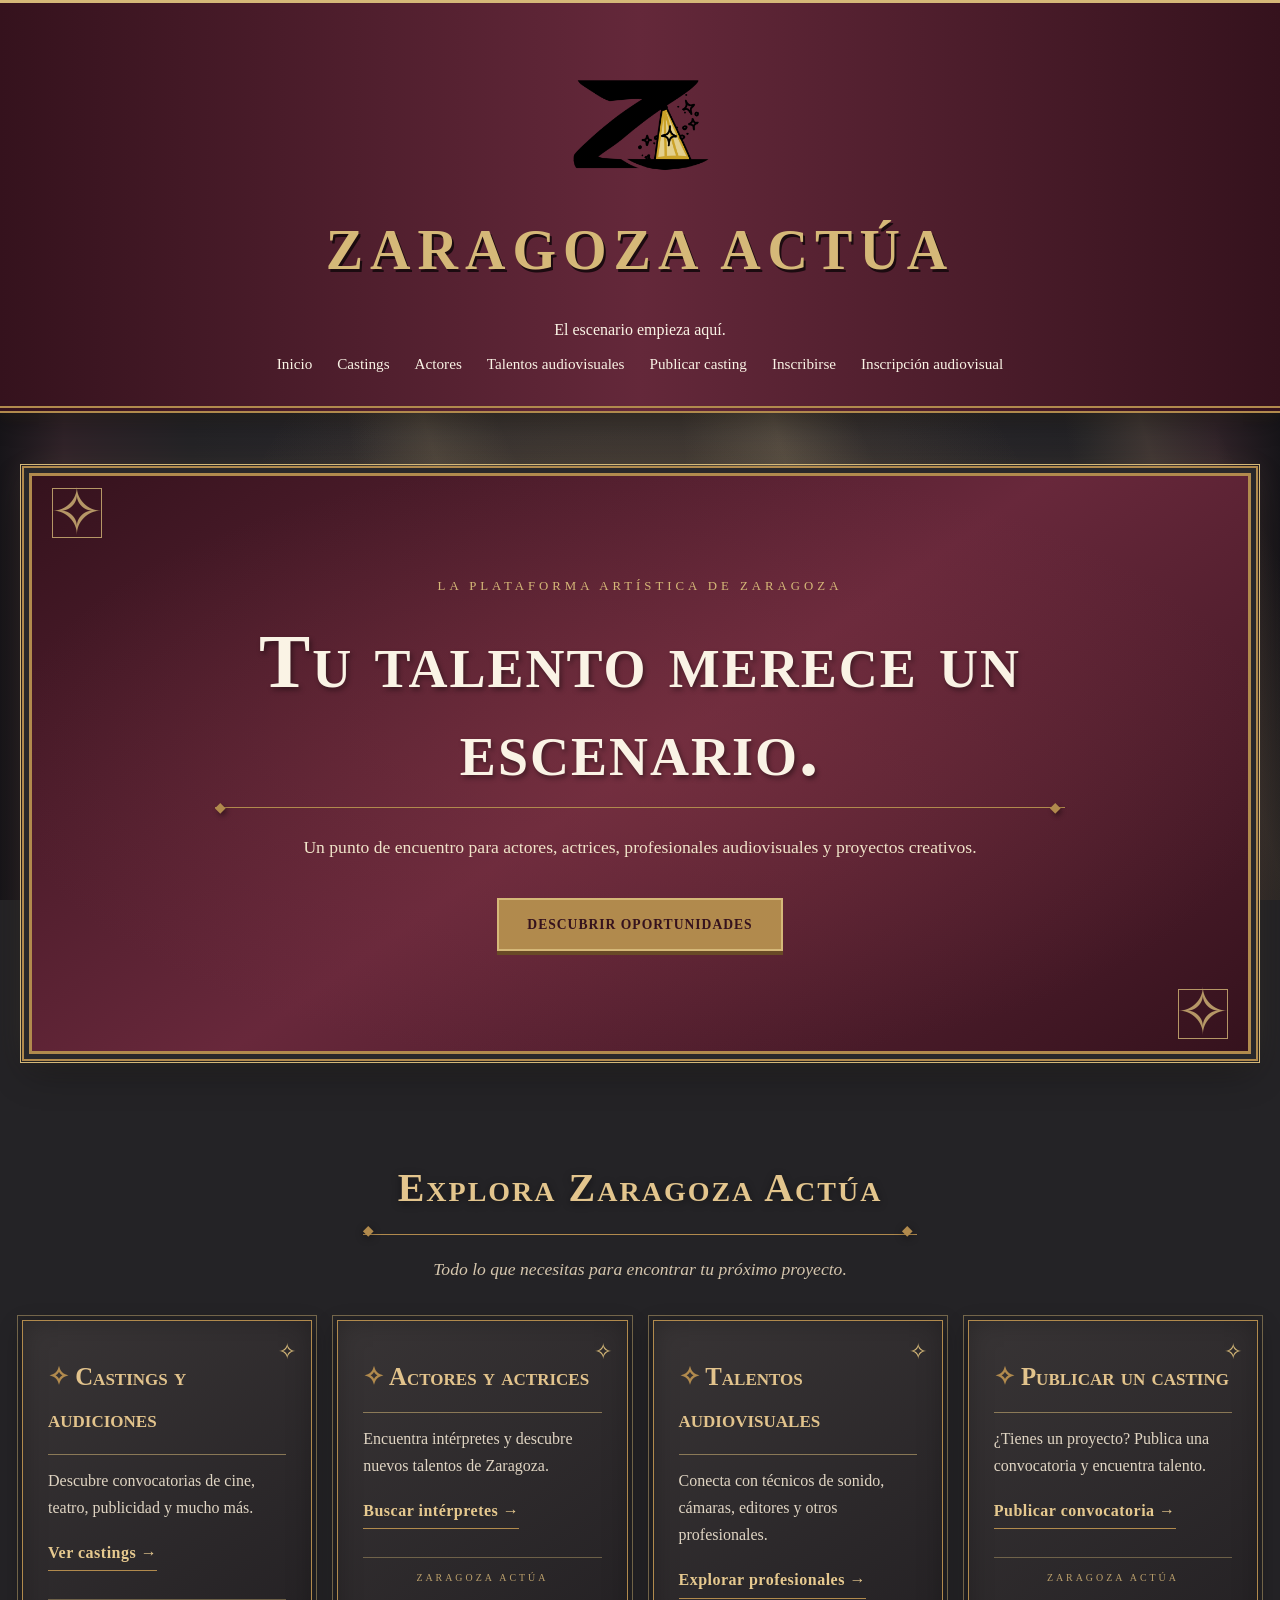
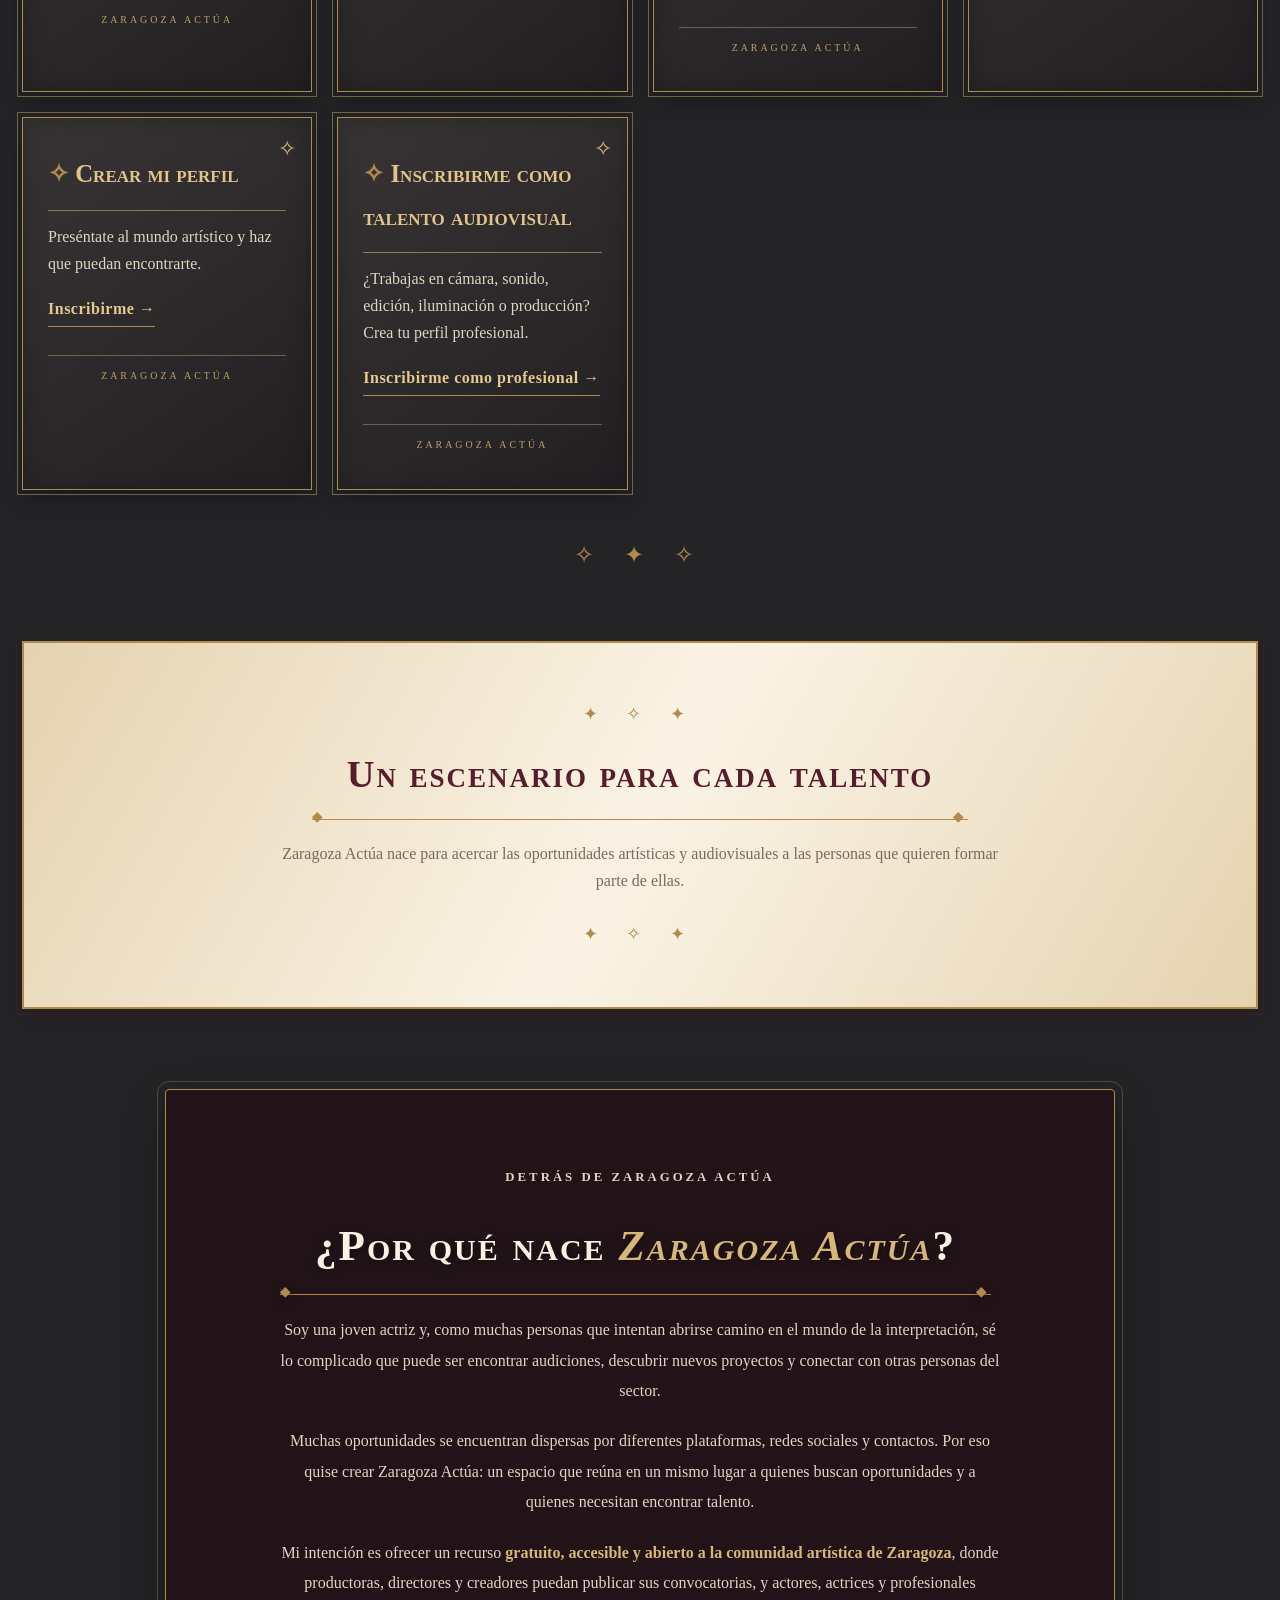
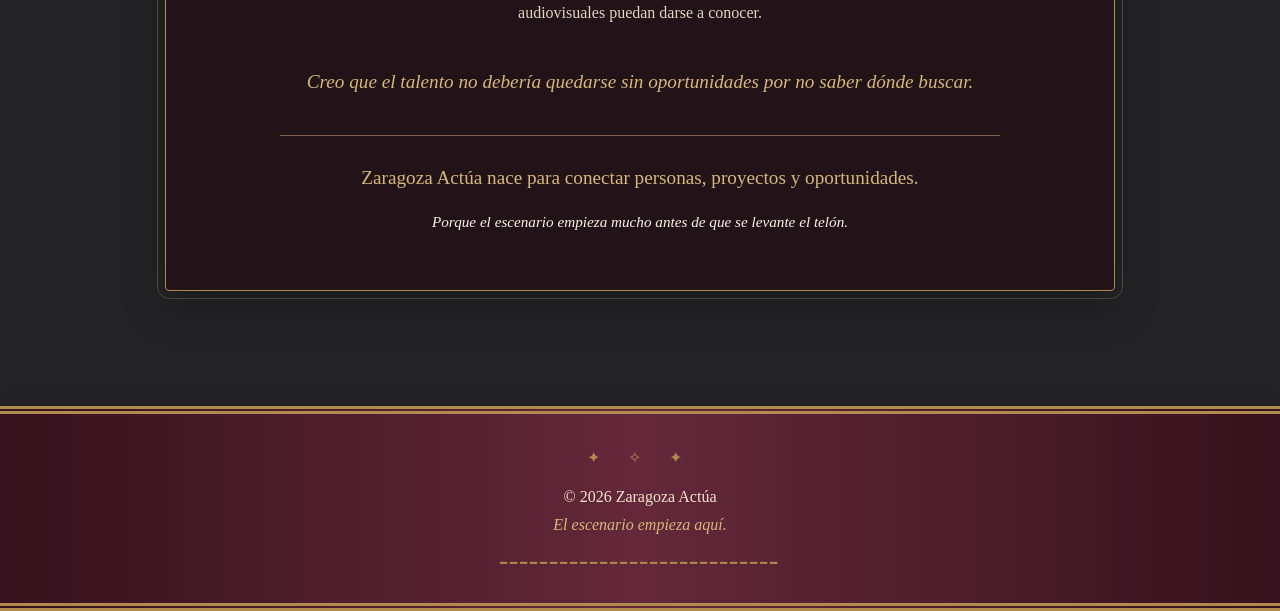
<file: Index.html>
<!DOCTYPE html>
<html lang="es">
<head>
    <meta charset="UTF-8">
    <meta name="viewport" content="width=device-width, initial-scale=1.0">
    <title>Zaragoza Actúa | Plataforma artística</title>
    <meta name="description" content="Encuentra castings, actores y profesionales audiovisuales en Zaragoza.">
    <link rel="stylesheet" href="styles.css">
    <link rel="icon" type="image/png" href="./logo-zaragoza-actua.png?v=2">
</head>

<body>

    <header>
        <div class="brand">
    <img src="logo-zaragoza-actua.png" alt="Logo de Zaragoza Actúa">
    <h1>ZARAGOZA ACTÚA</h1>
    <p>El escenario empieza aquí.</p>
</div>
        

        <nav>
            <a href="index.html">Inicio</a>
            <a href="castings.html">Castings</a>
            <a href="actores.html">Actores</a>
            <a href="talentos.html">Talentos audiovisuales</a>
            <a href="publicar-casting.html">Publicar casting</a>
            <a href="crear-perfil.html">Inscribirse</a>
            <a href="inscribirse-talento.html">Inscripción audiovisual</a>
        </nav>
    </header>

    <main>

        <section id="inicio">
            <p>LA PLATAFORMA ARTÍSTICA DE ZARAGOZA</p>
            <h2>Tu talento merece un escenario.</h2>
            <p>
                Un punto de encuentro para actores, actrices,
                profesionales audiovisuales y proyectos creativos.
            </p>
            <a href="castings.html">Descubrir oportunidades</a>
        </section>

        <section id="explorar">
            <h2>Explora Zaragoza Actúa</h2>
            <p>Todo lo que necesitas para encontrar tu próximo proyecto.</p>

            <div class="secciones-grid">

                <article class="casting-card">
                    <h3>Castings y audiciones</h3>
                    <p>Descubre convocatorias de cine, teatro, publicidad y mucho más.</p>
                    <a href="castings.html">Ver castings →</a>
                </article>

                <article class="casting-card">
                    <h3>Actores y actrices</h3>
                    <p>Encuentra intérpretes y descubre nuevos talentos de Zaragoza.</p>
                    <a href="actores.html">Buscar intérpretes →</a>
                </article>

                <article class="casting-card">
                    <h3>Talentos audiovisuales</h3>
                    <p>Conecta con técnicos de sonido, cámaras, editores y otros profesionales.</p>
                    <a href="talentos.html">Explorar profesionales →</a>
                </article>

                <article class="casting-card">
                    <h3>Publicar un casting</h3>
                    <p>¿Tienes un proyecto? Publica una convocatoria y encuentra talento.</p>
                    <a href="publicar-casting.html">Publicar convocatoria →</a>
                </article>

                <article class="casting-card">
                    <h3>Crear mi perfil</h3>
                    <p>Preséntate al mundo artístico y haz que puedan encontrarte.</p>
                    <a href="crear-perfil.html">Inscribirme →</a>
                </article>

                <article class="casting-card">
                 <h3>Inscribirme como talento audiovisual</h3>
                 <p>
                  ¿Trabajas en cámara, sonido, edición, iluminación
                   o producción? Crea tu perfil profesional.
                   </p>
                   <a href="inscribirse-talento.html">
                   Inscribirme como profesional →
    </a>
</article>
            </div>
        </section>

        <section id="presentacion">
            <h2>Un escenario para cada talento</h2>
            <p>
                Zaragoza Actúa nace para acercar las oportunidades
                artísticas y audiovisuales a las personas que quieren
                formar parte de ellas.
            </p>
        </section>
        
<section id="sobre-el-proyecto" class="sobre-proyecto">

    <div class="sobre-contenido">

        <p class="sobre-etiqueta">DETRÁS DE ZARAGOZA ACTÚA</p>

        <h2>¿Por qué nace <em>Zaragoza Actúa</em>?</h2>

        <p>
            Soy una joven actriz y, como muchas personas que intentan
            abrirse camino en el mundo de la interpretación, sé
            lo complicado que puede ser encontrar audiciones,
            descubrir nuevos proyectos y conectar con otras personas
            del sector.
        </p>

        <p>
            Muchas oportunidades se encuentran dispersas por
            diferentes plataformas, redes sociales y contactos.
            Por eso quise crear Zaragoza Actúa: un espacio que reúna
            en un mismo lugar a quienes buscan oportunidades y a
            quienes necesitan encontrar talento.
        </p>

        <p>
            Mi intención es ofrecer un recurso <strong>gratuito,
            accesible y abierto a la comunidad artística de Zaragoza</strong>,
            donde productoras, directores y creadores puedan publicar
            sus convocatorias, y actores, actrices y profesionales
            audiovisuales puedan darse a conocer.
        </p>

        <p class="sobre-frase">
            Creo que el talento no debería quedarse sin oportunidades
            por no saber dónde buscar.
        </p>

        <div class="sobre-cierre">
            Zaragoza Actúa nace para conectar personas,
            proyectos y oportunidades.
            <span>Porque el escenario empieza mucho antes de que se levante el telón.</span>
        </div>

    </div>

</section>

    </main>

    <footer>
        <p>© 2026 Zaragoza Actúa</p>
        <p>El escenario empieza aquí.</p>
    </footer>

    <script src="app.js"></script>
</body>
</html>
</file>
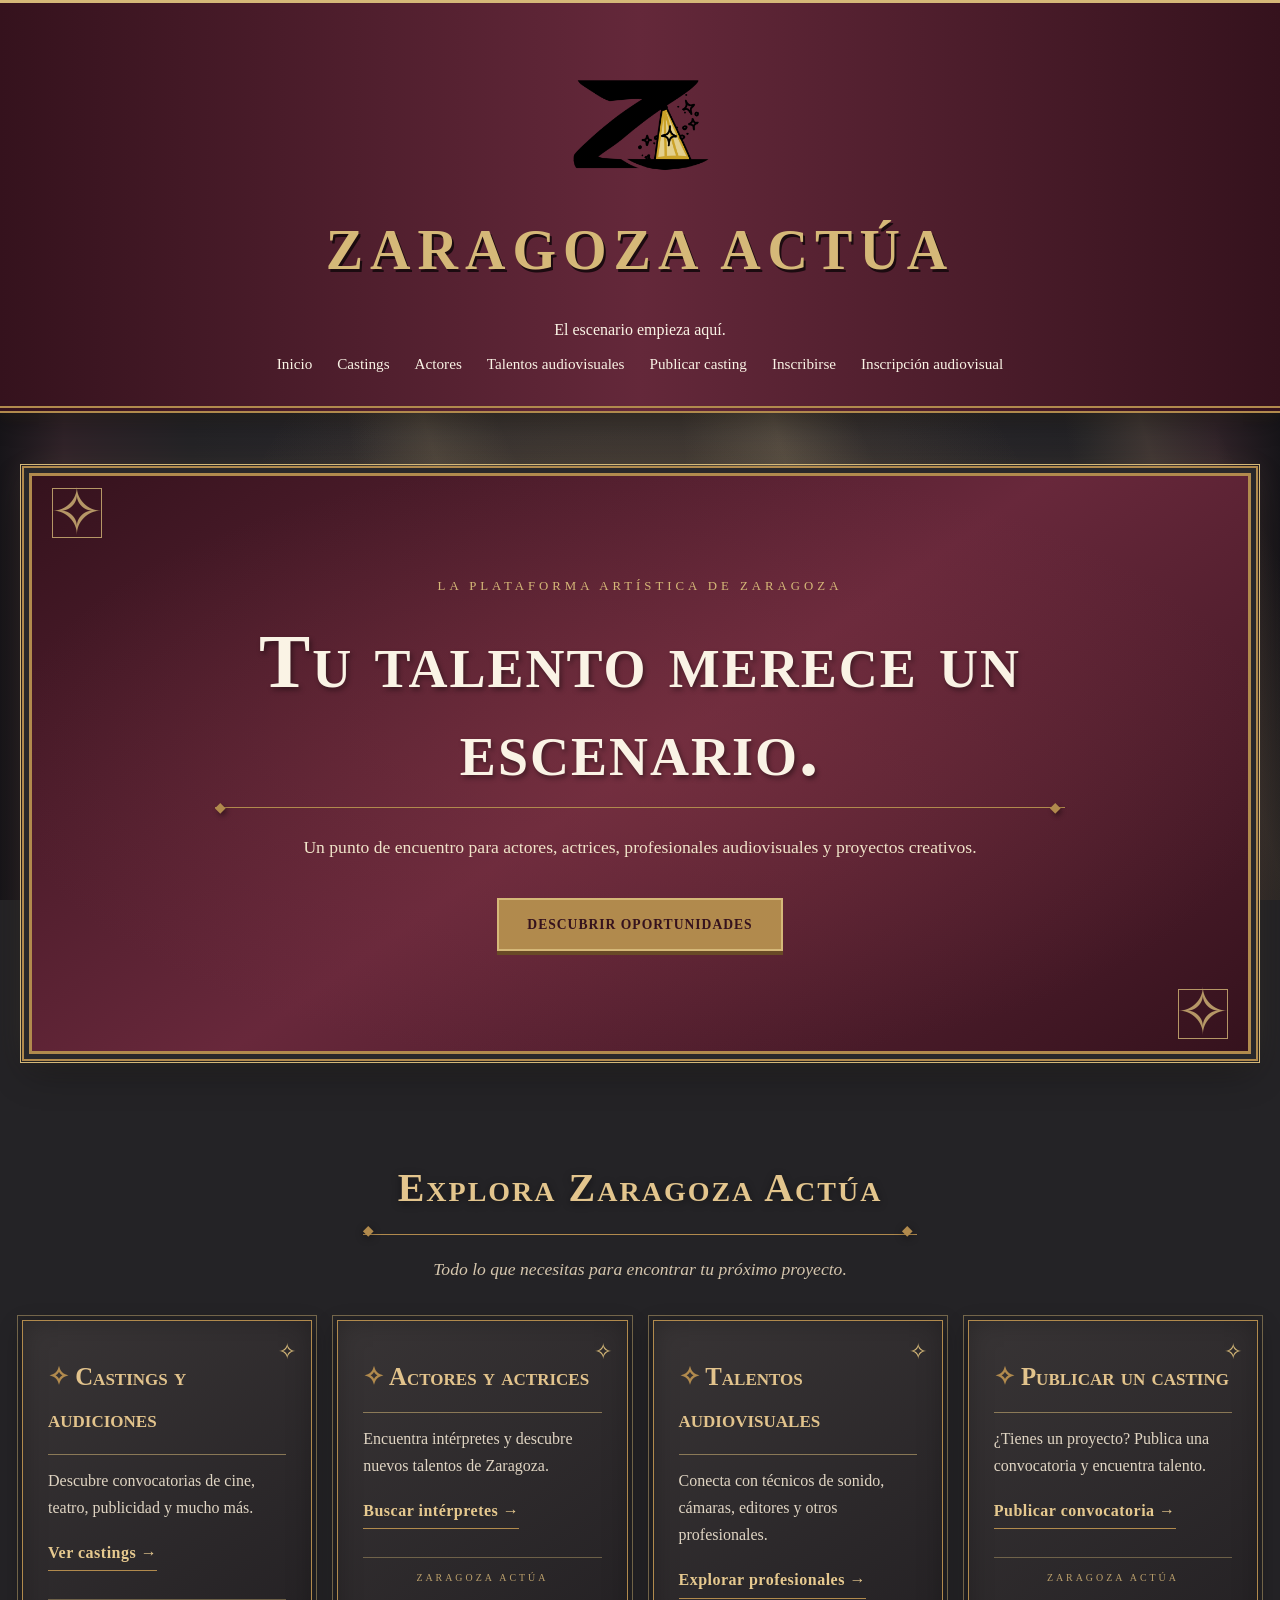
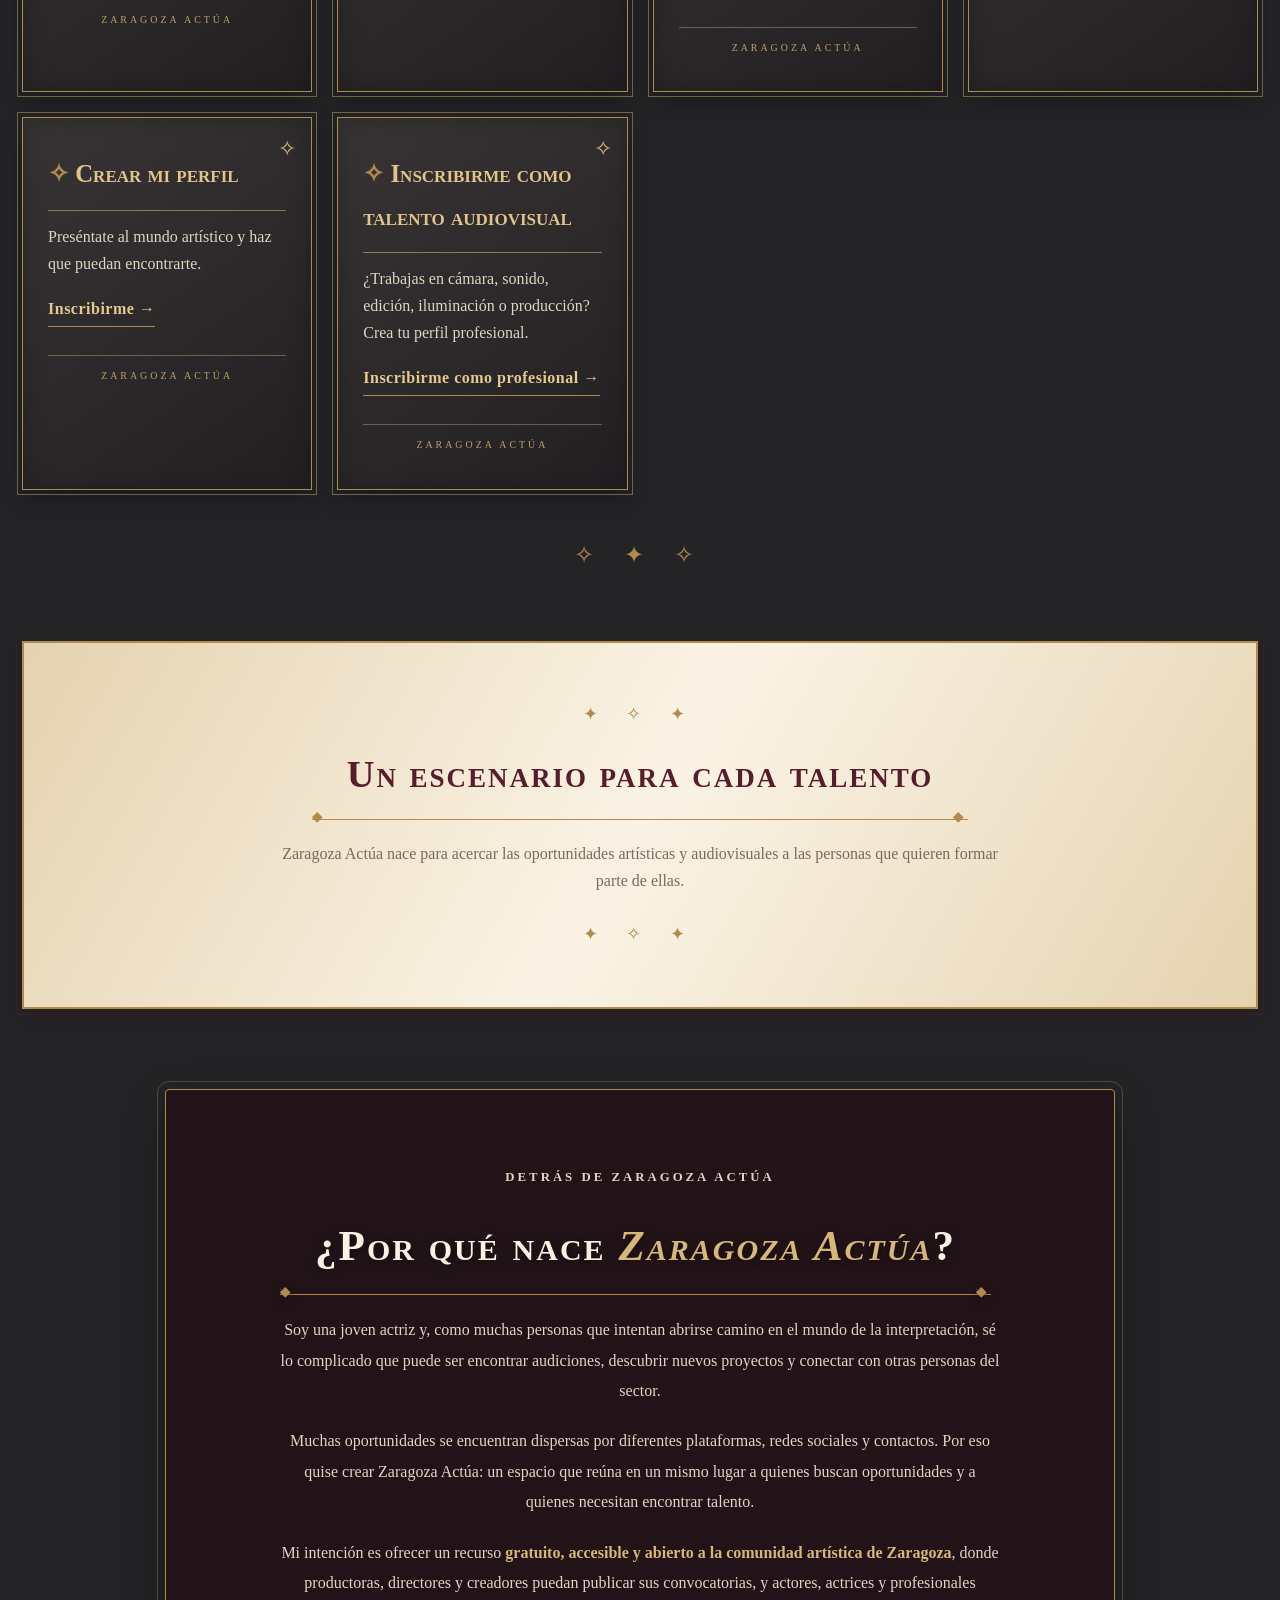
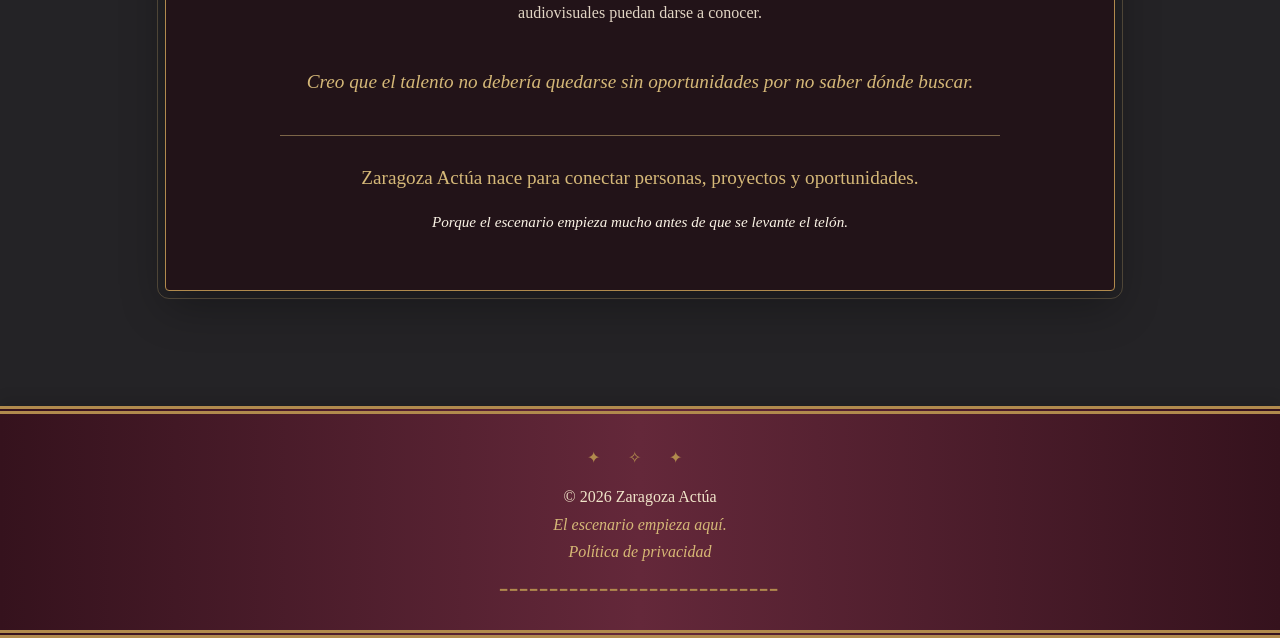
<file: index.html>
<!DOCTYPE html>
<html lang="es">
<head>
    <meta charset="UTF-8">
    <meta name="viewport" content="width=device-width, initial-scale=1.0">
    <title>Zaragoza Actúa | Plataforma artística</title>
    <meta name="description" content="Encuentra castings, actores y profesionales audiovisuales en Zaragoza.">
    <meta name="google-site-verification" content="v8ZvVXetxcp3WErYS2qgQhe7zv3lLjFy1-astgbXAuI" />
    <link rel="stylesheet" href="styles.css">
    <link rel="icon" type="image/png" href="./logo-zaragoza-actua.png?v=2">
</head>

<body>

    <header>
        <div class="brand">
    <img src="logo-zaragoza-actua.png" alt="Logo de Zaragoza Actúa">
    <h1>ZARAGOZA ACTÚA</h1>
    <p>El escenario empieza aquí.</p>
</div>
        

        <nav>
            <a href="index.html">Inicio</a>
            <a href="castings.html">Castings</a>
            <a href="actores.html">Actores</a>
            <a href="talentos.html">Talentos audiovisuales</a>
            <a href="publicar-casting.html">Publicar casting</a>
            <a href="crear-perfil.html">Inscribirse</a>
            <a href="inscribirse-talento.html">Inscripción audiovisual</a>
        </nav>
    </header>

    <main>

        <section id="inicio">
            <p>LA PLATAFORMA ARTÍSTICA DE ZARAGOZA</p>
            <h2>Tu talento merece un escenario.</h2>
            <p>
                Un punto de encuentro para actores, actrices,
                profesionales audiovisuales y proyectos creativos.
            </p>
            <a href="castings.html">Descubrir oportunidades</a>
        </section>

        <section id="explorar">
            <h2>Explora Zaragoza Actúa</h2>
            <p>Todo lo que necesitas para encontrar tu próximo proyecto.</p>

            <div class="secciones-grid">

                <article class="casting-card">
                    <h3>Castings y audiciones</h3>
                    <p>Descubre convocatorias de cine, teatro, publicidad y mucho más.</p>
                    <a href="castings.html">Ver castings →</a>
                </article>

                <article class="casting-card">
                    <h3>Actores y actrices</h3>
                    <p>Encuentra intérpretes y descubre nuevos talentos de Zaragoza.</p>
                    <a href="actores.html">Buscar intérpretes →</a>
                </article>

                <article class="casting-card">
                    <h3>Talentos audiovisuales</h3>
                    <p>Conecta con técnicos de sonido, cámaras, editores y otros profesionales.</p>
                    <a href="talentos.html">Explorar profesionales →</a>
                </article>

                <article class="casting-card">
                    <h3>Publicar un casting</h3>
                    <p>¿Tienes un proyecto? Publica una convocatoria y encuentra talento.</p>
                    <a href="publicar-casting.html">Publicar convocatoria →</a>
                </article>

                <article class="casting-card">
                    <h3>Crear mi perfil</h3>
                    <p>Preséntate al mundo artístico y haz que puedan encontrarte.</p>
                    <a href="crear-perfil.html">Inscribirme →</a>
                </article>

                <article class="casting-card">
                 <h3>Inscribirme como talento audiovisual</h3>
                 <p>
                  ¿Trabajas en cámara, sonido, edición, iluminación
                   o producción? Crea tu perfil profesional.
                   </p>
                   <a href="inscribirse-talento.html">
                   Inscribirme como profesional →
    </a>
</article>
            </div>
        </section>

        <section id="presentacion">
            <h2>Un escenario para cada talento</h2>
            <p>
                Zaragoza Actúa nace para acercar las oportunidades
                artísticas y audiovisuales a las personas que quieren
                formar parte de ellas.
            </p>
        </section>
        
<section id="sobre-el-proyecto" class="sobre-proyecto">

    <div class="sobre-contenido">

        <p class="sobre-etiqueta">DETRÁS DE ZARAGOZA ACTÚA</p>

        <h2>¿Por qué nace <em>Zaragoza Actúa</em>?</h2>

        <p>
            Soy una joven actriz y, como muchas personas que intentan
            abrirse camino en el mundo de la interpretación, sé
            lo complicado que puede ser encontrar audiciones,
            descubrir nuevos proyectos y conectar con otras personas
            del sector.
        </p>

        <p>
            Muchas oportunidades se encuentran dispersas por
            diferentes plataformas, redes sociales y contactos.
            Por eso quise crear Zaragoza Actúa: un espacio que reúna
            en un mismo lugar a quienes buscan oportunidades y a
            quienes necesitan encontrar talento.
        </p>

        <p>
            Mi intención es ofrecer un recurso <strong>gratuito,
            accesible y abierto a la comunidad artística de Zaragoza</strong>,
            donde productoras, directores y creadores puedan publicar
            sus convocatorias, y actores, actrices y profesionales
            audiovisuales puedan darse a conocer.
        </p>

        <p class="sobre-frase">
            Creo que el talento no debería quedarse sin oportunidades
            por no saber dónde buscar.
        </p>

        <div class="sobre-cierre">
            Zaragoza Actúa nace para conectar personas,
            proyectos y oportunidades.
            <span>Porque el escenario empieza mucho antes de que se levante el telón.</span>
        </div>

    </div>

</section>

    </main>

    
<footer>
    <p>© 2026 Zaragoza Actúa</p>
    <p>El escenario empieza aquí.</p>
    <p>
        <a href="politica-privacidad.html">Política de privacidad</a>
    </p>
</footer>


    <script src="app.js"></script>
</body>
</html>
</file>
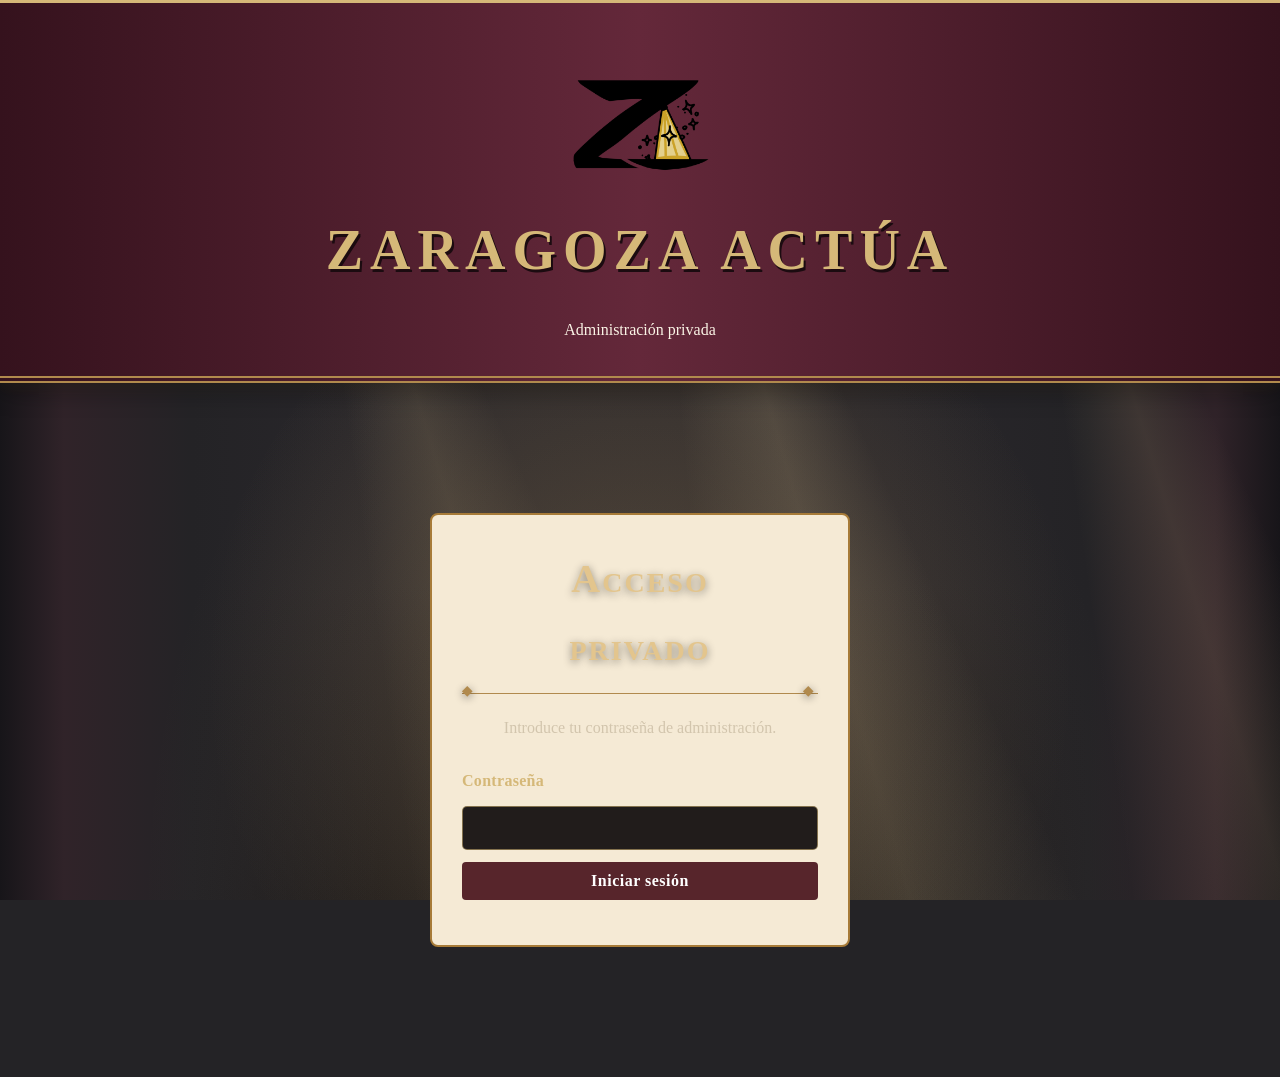
<file: admin.html>
<!DOCTYPE html>
<html lang="es">
<head>
    <meta charset="UTF-8">
    <meta name="viewport" content="width=device-width, initial-scale=1.0">
    <title>Administración | Zaragoza Actúa</title>
    <link rel="stylesheet" href="styles.css">

    <style>
        .admin-container {
            max-width: 1000px;
            margin: 40px auto;
            padding: 20px;
        }

        .admin-login {
            max-width: 420px;
            margin: 70px auto;
            padding: 30px;
            background: #f5ead5;
            color: #321b1b;
            border: 2px solid #a77b38;
            border-radius: 8px;
        }

        .admin-login input {
            width: 100%;
            padding: 12px;
            margin: 12px 0;
            box-sizing: border-box;
        }

        .admin-login button,
        .admin-card button,
        .logout-button {
            padding: 10px 16px;
            cursor: pointer;
            border: none;
            border-radius: 4px;
        }

        .admin-login button {
            width: 100%;
            background: #57252b;
            color: white;
        }

        .admin-section {
            margin: 35px 0;
        }

        .admin-card {
            background: #f5ead5;
            color: #321b1b;
            border: 1px solid #a77b38;
            border-radius: 6px;
            padding: 18px;
            margin: 15px 0;
            overflow-wrap: anywhere;
        }

        .admin-card p {
            white-space: pre-wrap;
        }

        .approve-button {
            background: #315b3c;
            color: white;
            margin-right: 8px;
        }

        .reject-button {
            background: #852d35;
            color: white;
        }

        .logout-button {
            background: #57252b;
            color: white;
        }

        .admin-message {
            margin: 15px 0;
            font-weight: bold;
        }

        [hidden] {
            display: none !important;
        }
    </style>
</head>

<body>

    <header>
        <div class="brand">
            <img src="logo-zaragoza-actua.png"
                 alt="Logo de Zaragoza Actúa">
            <h1>ZARAGOZA ACTÚA</h1>
            <p>Administración privada</p>
        </div>
    </header>

    <main class="admin-container">

        <section id="login-section" class="admin-login">
            <h2>Acceso privado</h2>
            <p>Introduce tu contraseña de administración.</p>

            <form id="login-form">
                <label for="admin-password">Contraseña</label>
                <input
                    type="password"
                    id="admin-password"
                    autocomplete="current-password"
                    required
                >

                <button type="submit">Iniciar sesión</button>
            </form>

            <p id="login-message" class="admin-message"
               role="alert"></p>
        </section>
        
<section id="panel-section" hidden>
    <h2>Panel de administración</h2>
    <p>Desde aquí puedes gestionar las publicaciones de Zaragoza Actúa.</p>

    <button id="logout-button" class="logout-button">
        Cerrar sesión
    </button>

    <p id="panel-message" class="admin-message"
       role="status"></p>

    <section class="admin-section">
        <h2>Publicaciones pendientes de revisión</h2>

        <h3>Castings pendientes</h3>
        <div id="castings-list">Cargando...</div>

        <h3>Actores pendientes</h3>
        <div id="actores-list">Cargando...</div>

        <h3>Talentos pendientes</h3>
        <div id="talentos-list">Cargando...</div>
    </section>

    <section class="admin-section">
        <h2>Publicaciones aprobadas</h2>

        <h3>Castings publicados</h3>
        <div id="castings-aprobados-list">Cargando...</div>

        <h3>Actores publicados</h3>
        <div id="actores-aprobados-list">Cargando...</div>

        <h3>Talentos publicados</h3>
        <div id="talentos-aprobados-list">Cargando...</div>
    </section>
</section>

    </main>

    <script>
        const loginSection = document.getElementById("login-section");
        const panelSection = document.getElementById("panel-section");
        const loginForm = document.getElementById("login-form");
        const loginMessage = document.getElementById("login-message");
        const panelMessage = document.getElementById("panel-message");

        const secciones = [
            { nombre: "castings", titulo: "casting" },
            { nombre: "actores", titulo: "perfil de actor" },
            { nombre: "talentos", titulo: "perfil de talento" }
        ];

        async function cargarPublicaciones() {
            panelMessage.textContent = "Cargando publicaciones...";

            try {
                for (const seccion of secciones) {
                    const respuesta = await fetch(
                        `/api/admin/${seccion.nombre}`,
                        { credentials: "same-origin" }
                    );

                    if (respuesta.status === 401) {
                        mostrarLogin();
                        return;
                    }

                    if (!respuesta.ok) {
                        throw new Error("No se pudieron cargar las publicaciones.");
                    }

                    const datos = await respuesta.json();

                    mostrarPublicaciones(
                        `${seccion.nombre}-list`,
                        datos,
                        seccion.nombre,
                        seccion.titulo
                    );
                }

                panelMessage.textContent =
                    "Publicaciones cargadas correctamente.";

            } catch (error) {
                panelMessage.textContent = error.message;
            }
        }

        
function mostrarPublicaciones(contenedorId, datos, tabla, tipo) {
    async function cambiarEstado(id, estado, tabla, tarjeta, accionPersonalizada = null) {
    datos.forEach(publicacion => {
        const tarjeta = document.createElement("article");
        tarjeta.className = "admin-card";

        Object.entries(publicacion).forEach(([campo, valor]) => {
            if (campo === "estado" || valor === null || valor === "") {
                return;
            }

            const parrafo = document.createElement("p");
            const etiqueta = document.createElement("strong");

            etiqueta.textContent = campo + ": ";
            parrafo.appendChild(etiqueta);
            parrafo.appendChild(document.createTextNode(String(valor)));

            tarjeta.appendChild(parrafo);
        });

        const estadoTexto = document.createElement("p");
        estadoTexto.textContent = "Estado: " + publicacion.estado;
        tarjeta.appendChild(estadoTexto);

        if (publicacion.estado === "pendiente") {
            const aprobar = document.createElement("button");
            aprobar.className = "approve-button";
            aprobar.textContent = "Aprobar";

            aprobar.addEventListener("click", () => {
                cambiarEstado(publicacion.id, "aprobado", tabla, tarjeta);
            });

            const rechazar = document.createElement("button");
            rechazar.className = "reject-button";
            rechazar.textContent = "Rechazar";

            rechazar.addEventListener("click", () => {
                cambiarEstado(publicacion.id, "rechazado", tabla, tarjeta);
            });

            tarjeta.append(aprobar, rechazar);

        } else if (publicacion.estado === "aprobado") {
            const retirar = document.createElement("button");
            retirar.className = "reject-button";
            retirar.textContent = "Retirar publicación";

            retirar.addEventListener("click", () => {
                cambiarEstado(publicacion.id, "rechazado", tabla, tarjeta, "retirar");
            });

            tarjeta.appendChild(retirar);
        }

        contenedor.appendChild(tarjeta);
    });
}

            const contenedor = document.getElementById(contenedorId);
            contenedor.replaceChildren();

            if (!datos.length) {
                contenedor.textContent = "No hay publicaciones pendientes.";
                return;
            }

            datos.forEach(publicacion => {
                const tarjeta = document.createElement("article");
                tarjeta.className = "admin-card";

                Object.entries(publicacion).forEach(([campo, valor]) => {
                    if (campo === "estado" || valor === null || valor === "") {
                        return;
                    }

                    const parrafo = document.createElement("p");
                    const etiqueta = document.createElement("strong");

                    etiqueta.textContent = campo + ": ";
                    parrafo.appendChild(etiqueta);
                    parrafo.appendChild(
                        document.createTextNode(String(valor))
                    );

                    tarjeta.appendChild(parrafo);
                });

                const aprobar = document.createElement("button");
                aprobar.className = "approve-button";
                aprobar.textContent = "Aprobar";

                aprobar.addEventListener("click", () => {
                    cambiarEstado(publicacion.id, "aprobado", tabla, tarjeta);
                });

                const rechazar = document.createElement("button");
                rechazar.className = "reject-button";
                rechazar.textContent = "Rechazar";

                rechazar.addEventListener("click", () => {
                    cambiarEstado(publicacion.id, "rechazado", tabla, tarjeta);
                });

                tarjeta.appendChild(aprobar);
                tarjeta.appendChild(rechazar);
                contenedor.appendChild(tarjeta);
            });
        }

       async function cambiarEstado(id, estado, tabla, tarjeta, accionPersonalizada = null) {
    const accion = accionPersonalizada ||
        (estado === "aprobado" ? "aprobar" : "rechazar");

    const mensajeConfirmacion = accion === "retirar"
        ? "¿Seguro que quieres retirar esta publicación de la web? Se conservará en la base de datos."
        : `¿Seguro que quieres ${accion} esta publicación?`;

    if (!confirm(mensajeConfirmacion)) {
        return;
    }

    try {
        const respuesta = await fetch(`/api/admin/${tabla}`, {
            method: "PATCH",
            credentials: "same-origin",
            headers: {
                "Content-Type": "application/json"

<script>
    const loginSection = document.getElementById("login-section");
    const panelSection = document.getElementById("panel-section");
    const loginForm = document.getElementById("login-form");
    const loginMessage = document.getElementById("login-message");
    const panelMessage = document.getElementById("panel-message");

    const secciones = [
        { nombre: "castings", titulo: "casting" },
        { nombre: "actores", titulo: "perfil de actor" },
        { nombre: "talentos", titulo: "perfil de talento" }
    ];

    async function cargarPublicaciones() {
        panelMessage.textContent = "Cargando publicaciones...";

        try {
            for (const seccion of secciones) {
                const [respuestaPendientes, respuestaAprobadas] =
                    await Promise.all([
                        fetch(`/api/admin/${seccion.nombre}`, {
                            credentials: "same-origin"
                        }),
                        fetch(`/api/admin/${seccion.nombre}?estado=aprobado`, {
                            credentials: "same-origin"
                        })
                    ]);

                if (
                    respuestaPendientes.status === 401 ||
                    respuestaAprobadas.status === 401
                ) {
                    mostrarLogin();
                    return;
                }

                if (!respuestaPendientes.ok || !respuestaAprobadas.ok) {
                    throw new Error(
                        "No se pudieron cargar las publicaciones."
                    );
                }

                const pendientes = await respuestaPendientes.json();
                const aprobadas = await respuestaAprobadas.json();

                mostrarPublicaciones(
                    `${seccion.nombre}-list`,
                    pendientes,
                    seccion.nombre,
                    "pendiente"
                );

                mostrarPublicaciones(
                    `${seccion.nombre}-aprobados-list`,
                    aprobadas,
                    seccion.nombre,
                    "aprobado"
                );
            }

            panelMessage.textContent =
                "Publicaciones cargadas correctamente.";

        } catch (error) {
            panelMessage.textContent = error.message;
        }
    }

    function mostrarPublicaciones(contenedorId, datos, tabla, estado) {
        const contenedor = document.getElementById(contenedorId);
        contenedor.replaceChildren();

        if (!datos.length) {
            contenedor.textContent = estado === "pendiente"
                ? "No hay publicaciones pendientes."
                : "No hay publicaciones aprobadas.";
            return;
        }

        datos.forEach(publicacion => {
            const tarjeta = document.createElement("article");
            tarjeta.className = "admin-card";

            Object.entries(publicacion).forEach(([campo, valor]) => {
                if (
                    campo === "estado" ||
                    valor === null ||
                    valor === ""
                ) {
                    return;
                }

                const parrafo = document.createElement("p");
                const etiqueta = document.createElement("strong");

                etiqueta.textContent = campo + ": ";
                parrafo.appendChild(etiqueta);
                parrafo.appendChild(
                    document.createTextNode(String(valor))
                );

                tarjeta.appendChild(parrafo);
            });

            const estadoTexto = document.createElement("p");
            estadoTexto.textContent = "Estado: " + publicacion.estado;
            tarjeta.appendChild(estadoTexto);

            if (estado === "pendiente") {
                const aprobar = document.createElement("button");
                aprobar.className = "approve-button";
                aprobar.textContent = "Aprobar";

                aprobar.addEventListener("click", () => {
                    cambiarEstado(
                        publicacion.id,
                        "aprobado",
                        tabla,
                        tarjeta,
                        "pendiente"
                    );
                });

                const rechazar = document.createElement("button");
                rechazar.className = "reject-button";
                rechazar.textContent = "Rechazar";

                rechazar.addEventListener("click", () => {
                    cambiarEstado(
                        publicacion.id,
                        "rechazado",
                        tabla,
                        tarjeta,
                        "pendiente"
                    );
                });

                tarjeta.append(aprobar, rechazar);

            } else {
                const retirar = document.createElement("button");
                retirar.className = "reject-button";
                retirar.textContent = "Retirar publicación";

                retirar.addEventListener("click", () => {
                    cambiarEstado(
                        publicacion.id,
                        "rechazado",
                        tabla,
                        tarjeta,
                        "aprobado"
                    );
                });

                tarjeta.appendChild(retirar);
            }

            contenedor.appendChild(tarjeta);
        });
    }

    async function cambiarEstado(id, nuevoEstado, tabla, tarjeta, estadoActual) {
        const accion = estadoActual === "aprobado"
            ? "retirar esta publicación de la web"
            : nuevoEstado === "aprobado"
                ? "aprobar esta publicación"
                : "rechazar esta publicación";

        if (!confirm(`¿Seguro que quieres ${accion}?`)) {
            return;
        }

        try {
            const respuesta = await fetch(`/api/admin/${tabla}`, {
                method: "PATCH",
                credentials: "same-origin",
                headers: {
                    "Content-Type": "application/json"
                },
                body: JSON.stringify({
                    id,
                    estado: nuevoEstado,
                    accion: estadoActual === "aprobado" ? "retirar" : "revisar"
                })
            });

            const resultado = await respuesta.json();

            if (!respuesta.ok) {
                throw new Error(
                    resultado.error || "No se pudo actualizar la publicación."
                );
            }

            tarjeta.remove();

            panelMessage.textContent = estadoActual === "aprobado"
                ? "Publicación retirada de la web. El registro se conserva."
                : nuevoEstado === "aprobado"
                    ? "Publicación aprobada correctamente."
                    : "Publicación rechazada correctamente.";

            const contenedor = document.getElementById(
                estadoActual === "aprobado"
                    ? `${tabla}-aprobados-list`
                    : `${tabla}-list`
            );

            if (!contenedor.querySelector(".admin-card")) {
                contenedor.textContent = estadoActual === "aprobado"
                    ? "No hay publicaciones aprobadas."
                    : "No hay publicaciones pendientes.";
            }

            if (estadoActual === "pendiente" && nuevoEstado === "aprobado") {
                await cargarPublicaciones();
            }

        } catch (error) {
            panelMessage.textContent = error.message;
        }
    }

    function mostrarPanel() {
        loginSection.hidden = true;
        panelSection.hidden = false;
        cargarPublicaciones();
    }

    function mostrarLogin() {
        panelSection.hidden = true;
        loginSection.hidden = false;
        loginForm.reset();
    }

    loginForm.addEventListener("submit", async (evento) => {
        evento.preventDefault();

        loginMessage.textContent = "Comprobando contraseña...";

        const password = document.getElementById("admin-password").value;

        try {
            const respuesta = await fetch("/api/admin/login", {
                method: "POST",
                credentials: "same-origin",
                headers: {
                    "Content-Type": "application/json"
                },
                body: JSON.stringify({ password })
            });

            const resultado = await respuesta.json();

            if (!respuesta.ok) {
                throw new Error(
                    resultado.error || "Error al iniciar sesión."
                );
            }

            loginForm.reset();
            loginMessage.textContent = "";
            mostrarPanel();

        } catch (error) {
            loginMessage.textContent = error.message;
        }
    });

    document.getElementById("logout-button")
        .addEventListener("click", async () => {
            try {
                const respuesta = await fetch("/api/admin/login", {
                    method: "DELETE",
                    credentials: "same-origin"
                });

                if (!respuesta.ok) {
                    throw new Error("No se pudo cerrar la sesión.");
                }

                mostrarLogin();
                loginMessage.textContent = "Has cerrado sesión.";

            } catch (error) {
                panelMessage.textContent = error.message;
            }
        });

    async function comprobarSesion() {
        try {
            const respuesta = await fetch("/api/admin/castings", {
                credentials: "same-origin"
            });

            if (respuesta.ok) {
                mostrarPanel();
            } else {
                mostrarLogin();
            }

        } catch (error) {
            mostrarLogin();
            loginMessage.textContent =
                "No se pudo conectar con el servidor.";
        }
    }

    comprobarSesion();
</script>

</body>
</html>
</file>
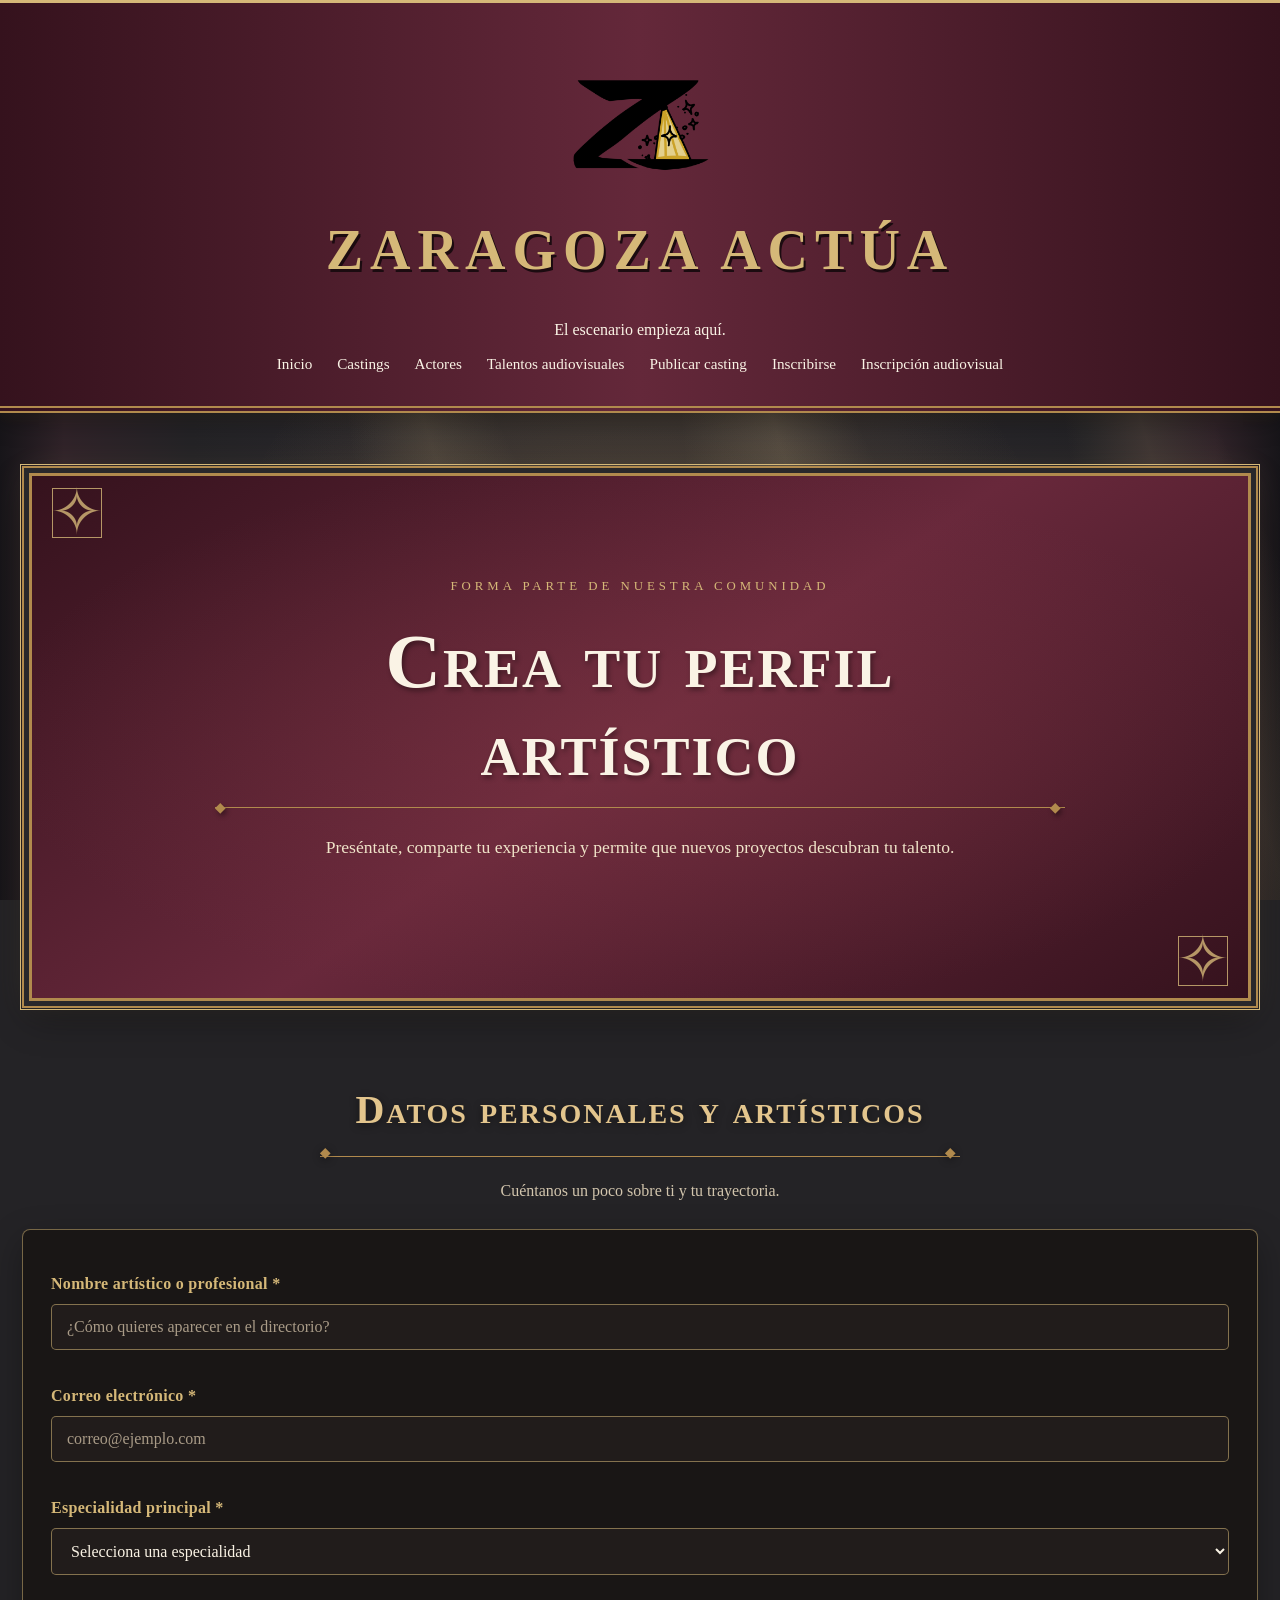
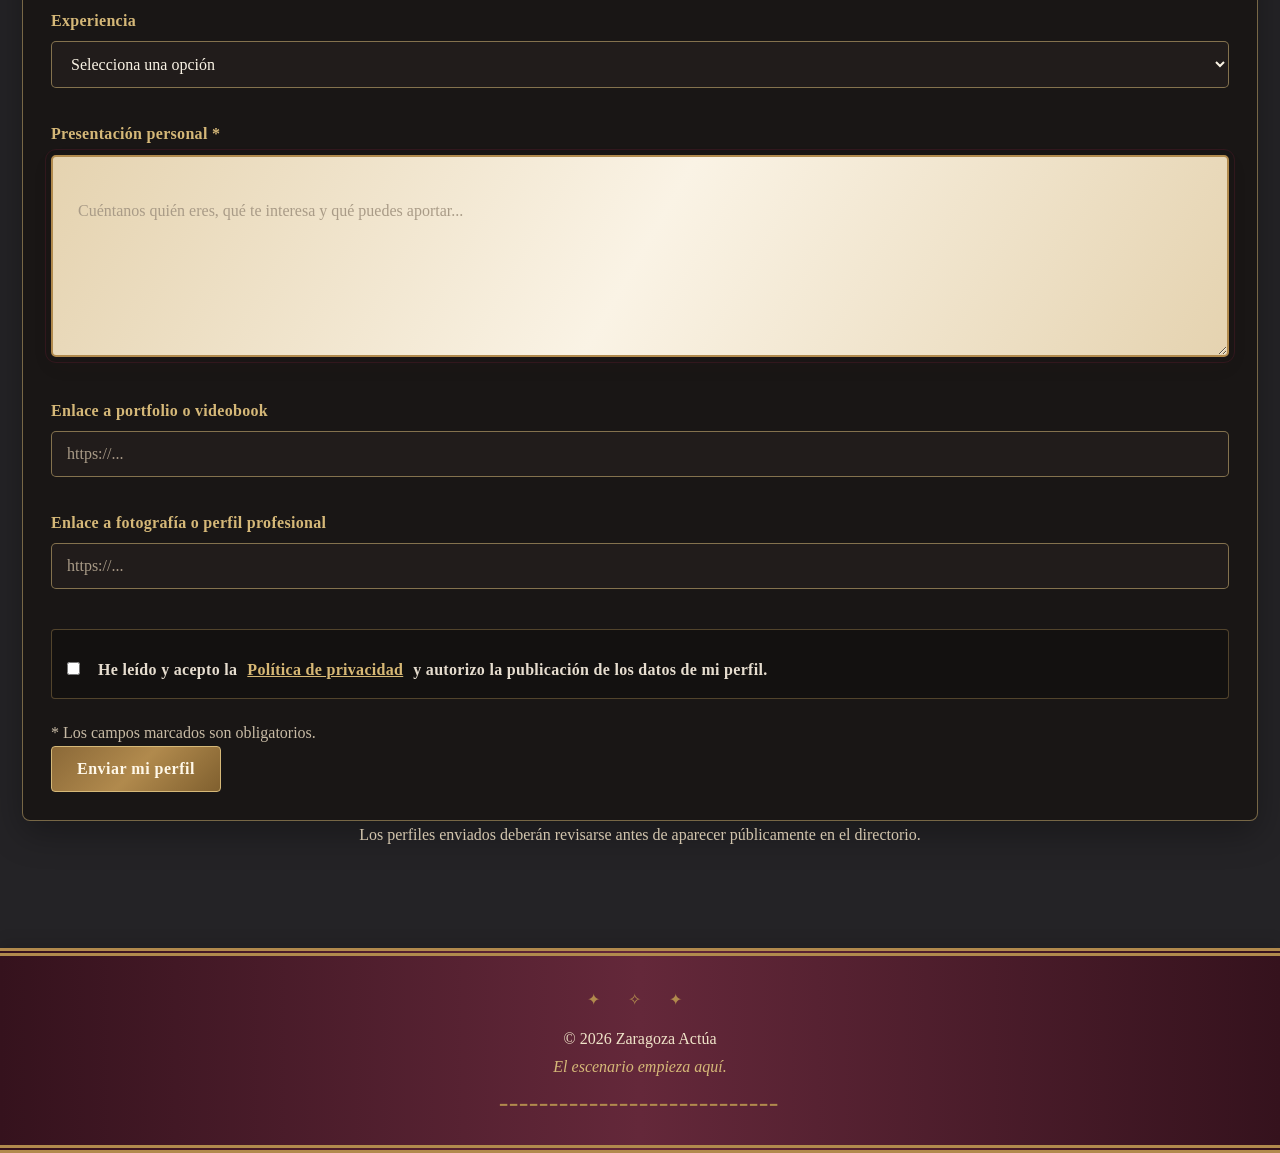
<file: crear-perfil.html>
<!DOCTYPE html>
<html lang="es">
<head>
    <meta charset="UTF-8">
    <meta name="viewport" content="width=device-width, initial-scale=1.0">
    <title>Crear perfil | Zaragoza Actúa</title>
    <meta name="description" content="Inscríbete en el directorio artístico de Zaragoza Actúa.">
    <link rel="stylesheet" href="styles.css">
    <link rel="icon" type="image/png" href="./logo-zaragoza-actua.png?v=2">
</head>

<body>

    <header>
        <div class="brand">
    <img src="logo-zaragoza-actua.png" alt="Logo de Zaragoza Actúa">
    <h1>ZARAGOZA ACTÚA</h1>
    <p>El escenario empieza aquí.</p>
</div>

        <nav>
            <a href="index.html">Inicio</a>
            <a href="castings.html">Castings</a>
            <a href="actores.html">Actores</a>
            <a href="talentos.html">Talentos audiovisuales</a>
            <a href="publicar-casting.html">Publicar casting</a>
            <a href="crear-perfil.html">Inscribirse</a>
            <a href="inscribirse-talento.html">Inscripción audiovisual</a>
        </nav>
    </header>

    <main>

        <section id="inicio">
            <p>FORMA PARTE DE NUESTRA COMUNIDAD</p>
            <h2>Crea tu perfil artístico</h2>
            <p>
                Preséntate, comparte tu experiencia y permite
                que nuevos proyectos descubran tu talento.
            </p>
        </section>

        <section>
            <h2>Datos personales y artísticos</h2>
            <p>Cuéntanos un poco sobre ti y tu trayectoria.</p>

            
<form class="casting-form" id="actor-form">

    <label for="nombre">Nombre artístico o profesional *</label>
    <input type="text" id="nombre" name="nombre"
           placeholder="¿Cómo quieres aparecer en el directorio?" required>

    <label for="email">Correo electrónico *</label>
    <input type="email" id="email" name="email"
           placeholder="correo@ejemplo.com" required>

    <label for="especialidad">Especialidad principal *</label>
    <select id="especialidad" name="especialidad" required>
        <option value="">Selecciona una especialidad</option>
        <option value="Teatro">Teatro</option>
        <option value="Cine">Cine</option>
        <option value="Televisión">Televisión</option>
        <option value="Doblaje">Doblaje</option>
        <option value="Publicidad">Publicidad</option>
        <option value="Musical">Teatro musical</option>
        <option value="Todo">Todo</option>
        <option value="Otros">Otras</option>
    </select>

    <label for="experiencia">Experiencia</label>
    <select id="experiencia" name="experiencia">
        <option value="">Selecciona una opción</option>
        <option value="Sin experiencia">Sin experiencia profesional</option>
        <option value="Formación">Con formación artística</option>
        <option value="Experiencia inicial">Experiencia inicial</option>
        <option value="Experiencia profesional">Experiencia profesional</option>
    </select>

    <label for="presentacion">Presentación personal *</label>
    <textarea id="presentacion" name="presentacion"
              rows="6"
              placeholder="Cuéntanos quién eres, qué te interesa y qué puedes aportar..."
              required></textarea>

    <label for="portfolio">Enlace a portfolio o videobook</label>
    <input type="url" id="portfolio" name="portfolio"
           placeholder="https://...">

    <label for="foto">Enlace a fotografía o perfil profesional</label>
    <input type="url" id="foto" name="foto"
           placeholder="https://...">

    <div class="consentimiento-privacidad">
        <label>
            <input type="checkbox" name="consentimiento" value="si" required>
            He leído y acepto la
            <a href="politica-privacidad.html" target="_blank">
                Política de privacidad
            </a>
            y autorizo la publicación de los datos de mi perfil.
        </label>
    </div>

    <p>* Los campos marcados son obligatorios.</p>

    <button type="submit">Enviar mi perfil</button>

    <p id="mensaje-perfil" role="status" aria-live="polite"></p>

</form>


            <p>
                Los perfiles enviados deberán revisarse antes
                de aparecer públicamente en el directorio.
            </p>
        </section>

    </main>

    <footer>
        <p>© 2026 Zaragoza Actúa</p>
        <p>El escenario empieza aquí.</p>
    </footer>
<script>
document.addEventListener("DOMContentLoaded", function () {

    const formulario = document.getElementById("actor-form");
    const mensaje = document.getElementById("mensaje-perfil");

    formulario.addEventListener("submit", async function (event) {

        event.preventDefault();

        const boton = formulario.querySelector('button[type="submit"]');

        boton.disabled = true;
        boton.textContent = "Enviando...";
        mensaje.textContent = "";

        try {
            const respuesta = await fetch("/api/actores", {
                method: "POST",
                body: new FormData(formulario)
            });

            const resultado = await respuesta.json();

            if (!respuesta.ok) {
                throw new Error(resultado.error || "No se pudo enviar el perfil.");
            }

            mensaje.textContent =
                "¡Perfil enviado correctamente! Revisaremos tu solicitud antes de publicarla.";

            formulario.reset();

        } catch (error) {

            mensaje.textContent =
                error.message || "Ha ocurrido un error al enviar el perfil.";

        } finally {

            boton.disabled = false;
            boton.textContent = "Enviar mi perfil";

        }

    });

});
</script>
</body>
</html>
</file>
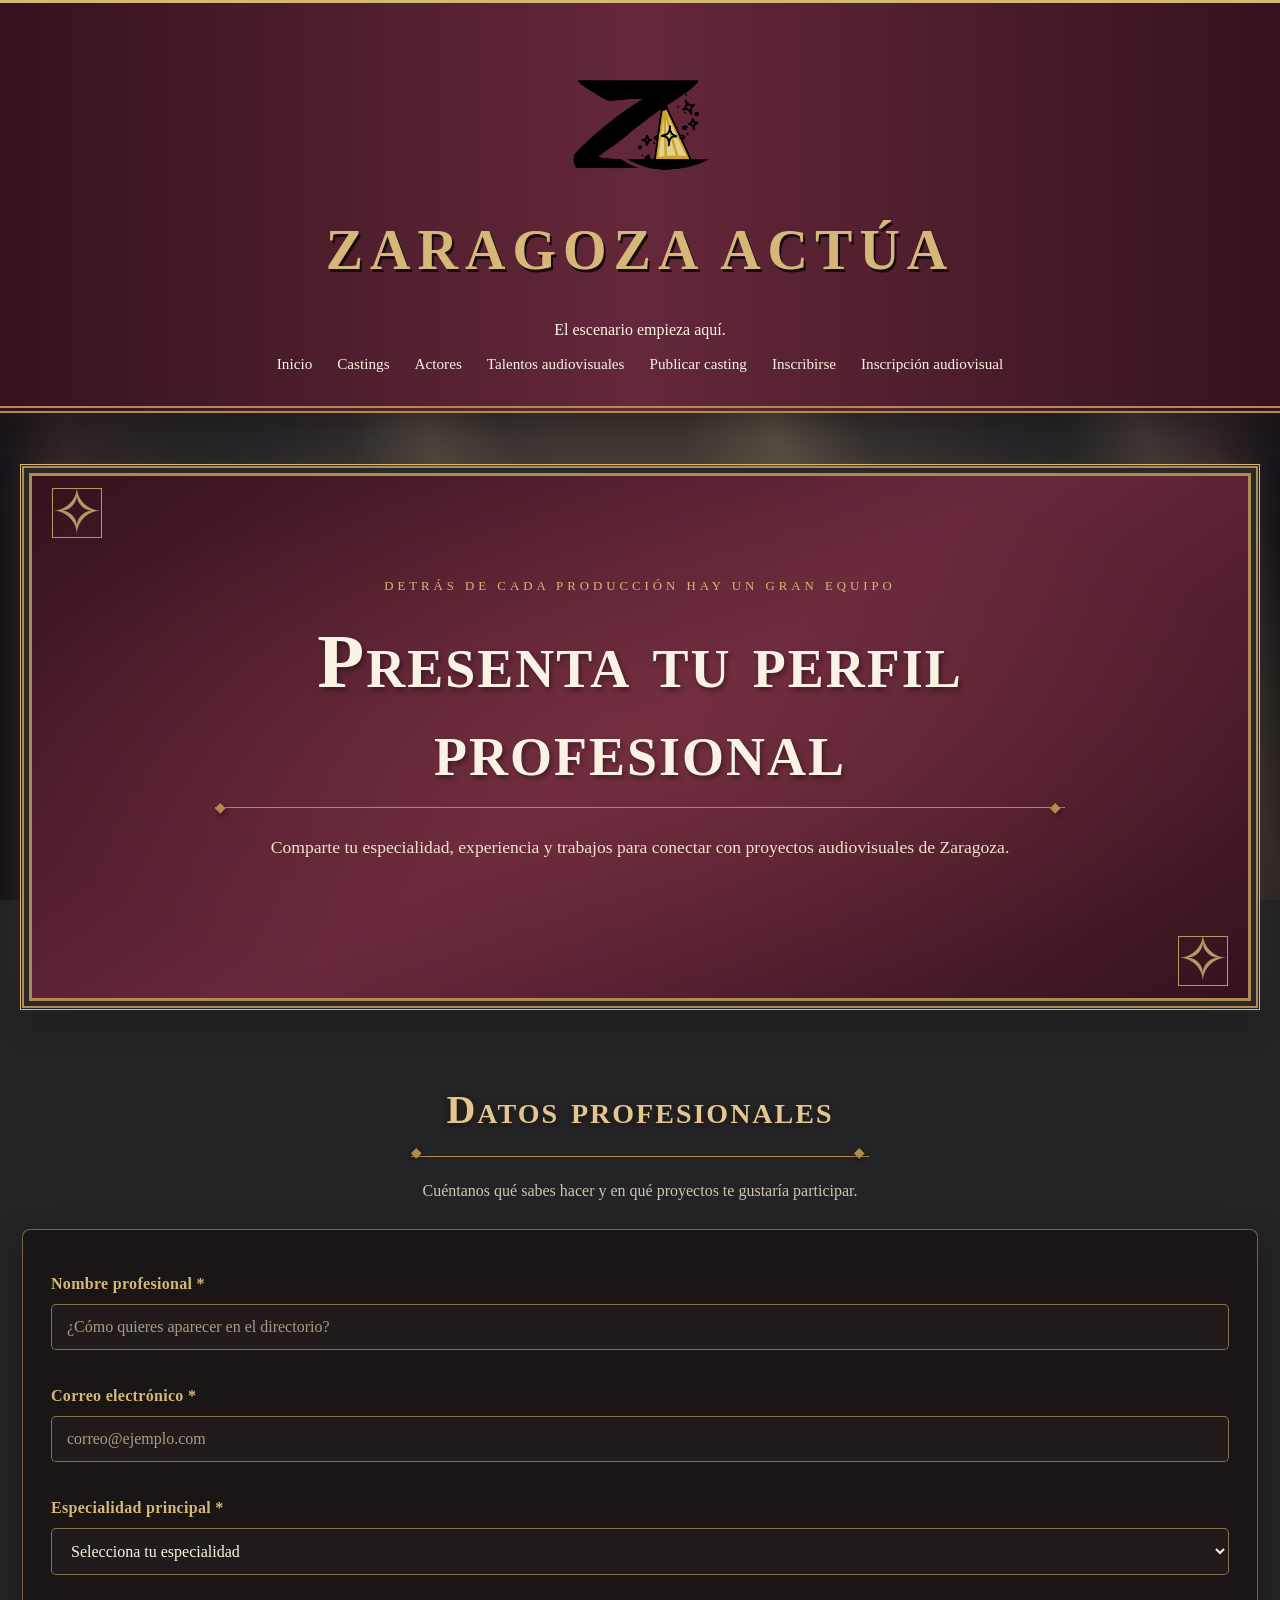
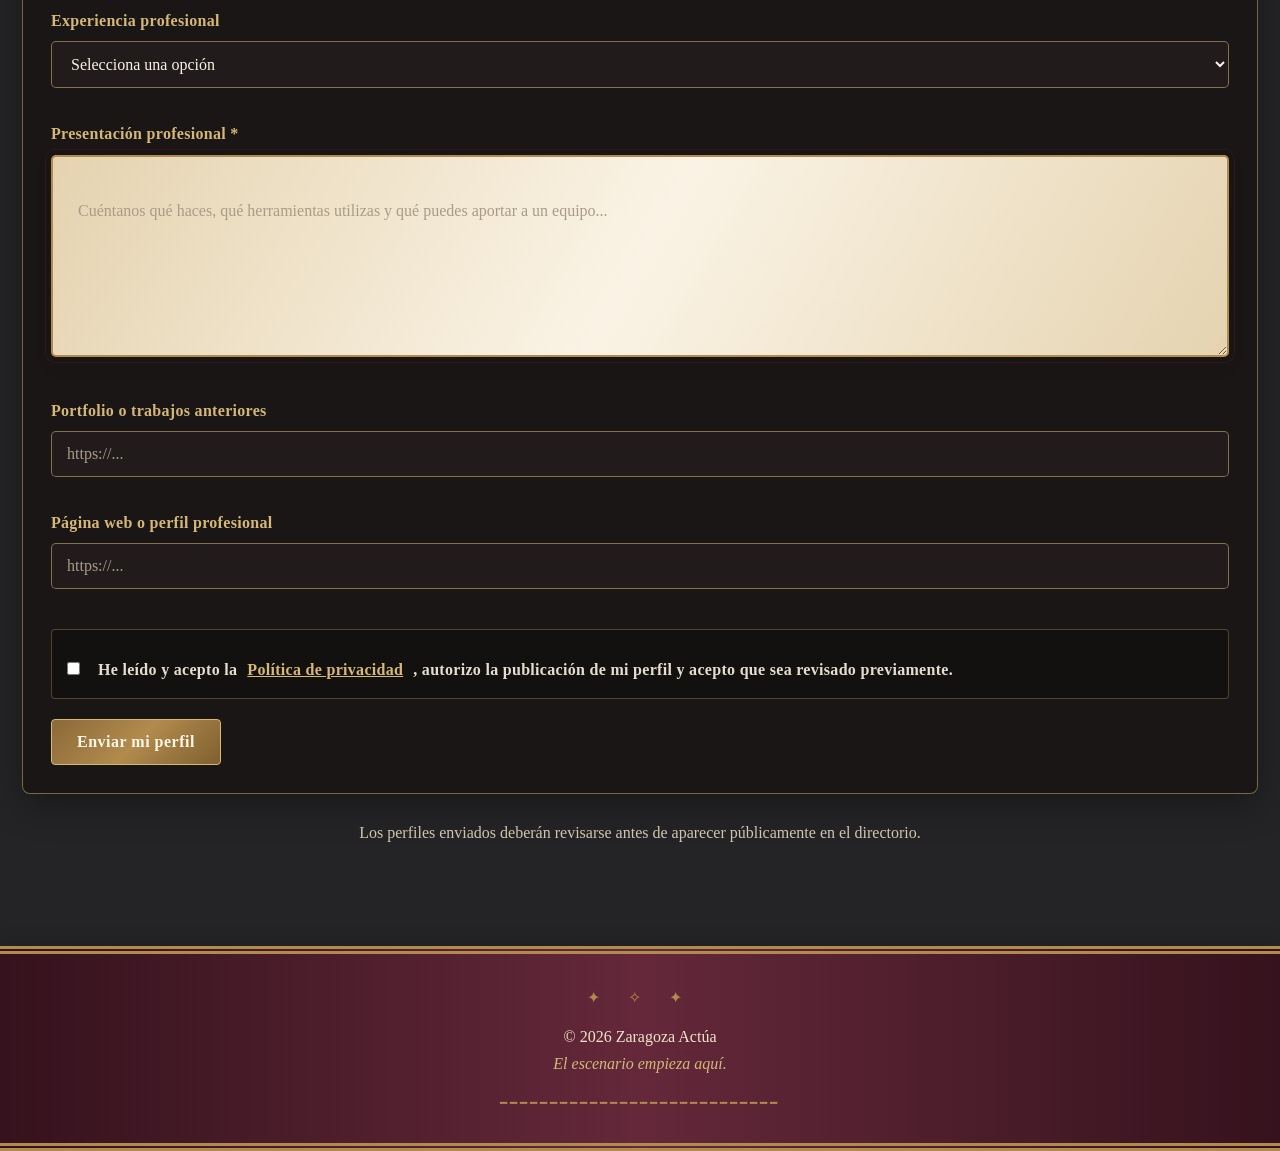
<file: inscribirse-talento.html>
<!DOCTYPE html>
<html lang="es">
<head>
    <meta charset="UTF-8">
    <meta name="viewport" content="width=device-width, initial-scale=1.0">
    <title>Inscripción profesional | Zaragoza Actúa</title>
    <meta name="description" content="Inscríbete como profesional audiovisual en Zaragoza Actúa.">
    <link rel="stylesheet" href="styles.css">
    <link rel="icon" type="image/png" href="./logo-zaragoza-actua.png?v=2">
</head>

<body>

    <header>
        <div class="brand">
    <img src="logo-zaragoza-actua.png" alt="Logo de Zaragoza Actúa">
    <h1>ZARAGOZA ACTÚA</h1>
    <p>El escenario empieza aquí.</p>
</div>

        <nav>
            <a href="index.html">Inicio</a>
            <a href="castings.html">Castings</a>
            <a href="actores.html">Actores</a>
            <a href="talentos.html">Talentos audiovisuales</a>
            <a href="publicar-casting.html">Publicar casting</a>
            <a href="crear-perfil.html">Inscribirse</a>
            <a href="inscribirse-talento.html">Inscripción audiovisual</a>
        </nav>
    </header>

    <main>

        <section id="inicio">
            <p>DETRÁS DE CADA PRODUCCIÓN HAY UN GRAN EQUIPO</p>
            <h2>Presenta tu perfil profesional</h2>
            <p>
                Comparte tu especialidad, experiencia y trabajos
                para conectar con proyectos audiovisuales de Zaragoza.
            </p>
        </section>

        <section>
            <h2>Datos profesionales</h2>
            <p>Cuéntanos qué sabes hacer y en qué proyectos te gustaría participar.</p>

            <form class="casting-form" id="talento-form">

                <label for="nombre">Nombre profesional *</label>
                <input type="text" id="nombre" name="nombre"
                       placeholder="¿Cómo quieres aparecer en el directorio?" required>

                <label for="email">Correo electrónico *</label>
                <input type="email" id="email" name="email"
                       placeholder="correo@ejemplo.com" required>

                <label for="especialidad">Especialidad principal *</label>
                <select id="especialidad" name="especialidad" required>
                    <option value="">Selecciona tu especialidad</option>
                    <option value="Cámara y fotografía">Cámara y fotografía</option>
                    <option value="Sonido">Sonido</option>
                    <option value="Edición y montaje">Edición y montaje</option>
                    <option value="Iluminación">Iluminación</option>
                    <option value="Maquillaje y peluquería">Maquillaje y peluquería</option>
                    <option value="Vestuario y arte">Vestuario y dirección de arte</option>
                    <option value="Producción y realización">Producción y realización</option>
                    <option value="Guion y creatividad">Guion y creatividad</option>
                    <option value="Otros">Otras especialidades</option>
                </select>

                <label for="experiencia">Experiencia profesional</label>
                <select id="experiencia" name="experiencia">
                    <option value="">Selecciona una opción</option>
                    <option value="Sin experiencia">Sin experiencia profesional</option>
                    <option value="Formación">Con formación especializada</option>
                    <option value="Experiencia inicial">Experiencia inicial</option>
                    <option value="Experiencia profesional">Experiencia profesional</option>
                </select>

                <label for="presentacion">Presentación profesional *</label>
                <textarea id="presentacion" name="presentacion"
                          rows="6"
                          placeholder="Cuéntanos qué haces, qué herramientas utilizas y qué puedes aportar a un equipo..."
                          required></textarea>

                <label for="portfolio">Portfolio o trabajos anteriores</label>
                <input type="url" id="portfolio" name="portfolio"
                       placeholder="https://...">

                <label for="web">Página web o perfil profesional</label>
                <input type="url" id="web" name="web"
                       placeholder="https://...">

                
<div class="consentimiento-privacidad">
    <label>
        <input type="checkbox" name="consentimiento" value="si" required>
        He leído y acepto la
        <a href="politica-privacidad.html" target="_blank">
            Política de privacidad
        </a>, autorizo la publicación de mi perfil y acepto que sea revisado previamente.
    </label>
</div>



                <button type="submit">Enviar mi perfil</button>

            </form>
            <p id="mensaje-talento" role="status" aria-live="polite"></p>

            <p>
                Los perfiles enviados deberán revisarse antes
                de aparecer públicamente en el directorio.
            </p>
        </section>

    </main>

    <footer>
        <p>© 2026 Zaragoza Actúa</p>
        <p>El escenario empieza aquí.</p>
    </footer>

<script>
document.addEventListener("DOMContentLoaded", () => {
    const formulario = document.getElementById("talento-form");
    const mensaje = document.getElementById("mensaje-talento");

    if (!formulario || !mensaje) return;

    formulario.addEventListener("submit", async (evento) => {
        evento.preventDefault();

        const boton = formulario.querySelector('button[type="submit"]');

        boton.disabled = true;
        boton.textContent = "Enviando...";
        mensaje.textContent = "Estamos enviando tu perfil...";
        mensaje.style.color = "#d7b875";

        try {
            const respuesta = await fetch("/api/talentos", {
                method: "POST",
                body: new FormData(formulario)
            });

            const resultado = await respuesta.json();

            if (!respuesta.ok) {
                throw new Error(
                    resultado.error || "No se pudo enviar el perfil."
                );
            }

            mensaje.textContent =
                "¡Tu perfil se ha enviado correctamente! Será revisado antes de publicarse.";
            mensaje.style.color = "#8fcf9b";

            formulario.reset();

        } catch (error) {
            mensaje.textContent =
                error.message || "Ha ocurrido un error. Inténtalo de nuevo.";
            mensaje.style.color = "#ff9999";

        } finally {
            boton.disabled = false;
            boton.textContent = "Enviar mi perfil";
        }
    });
});
</script>


</body>
</html>
</file>
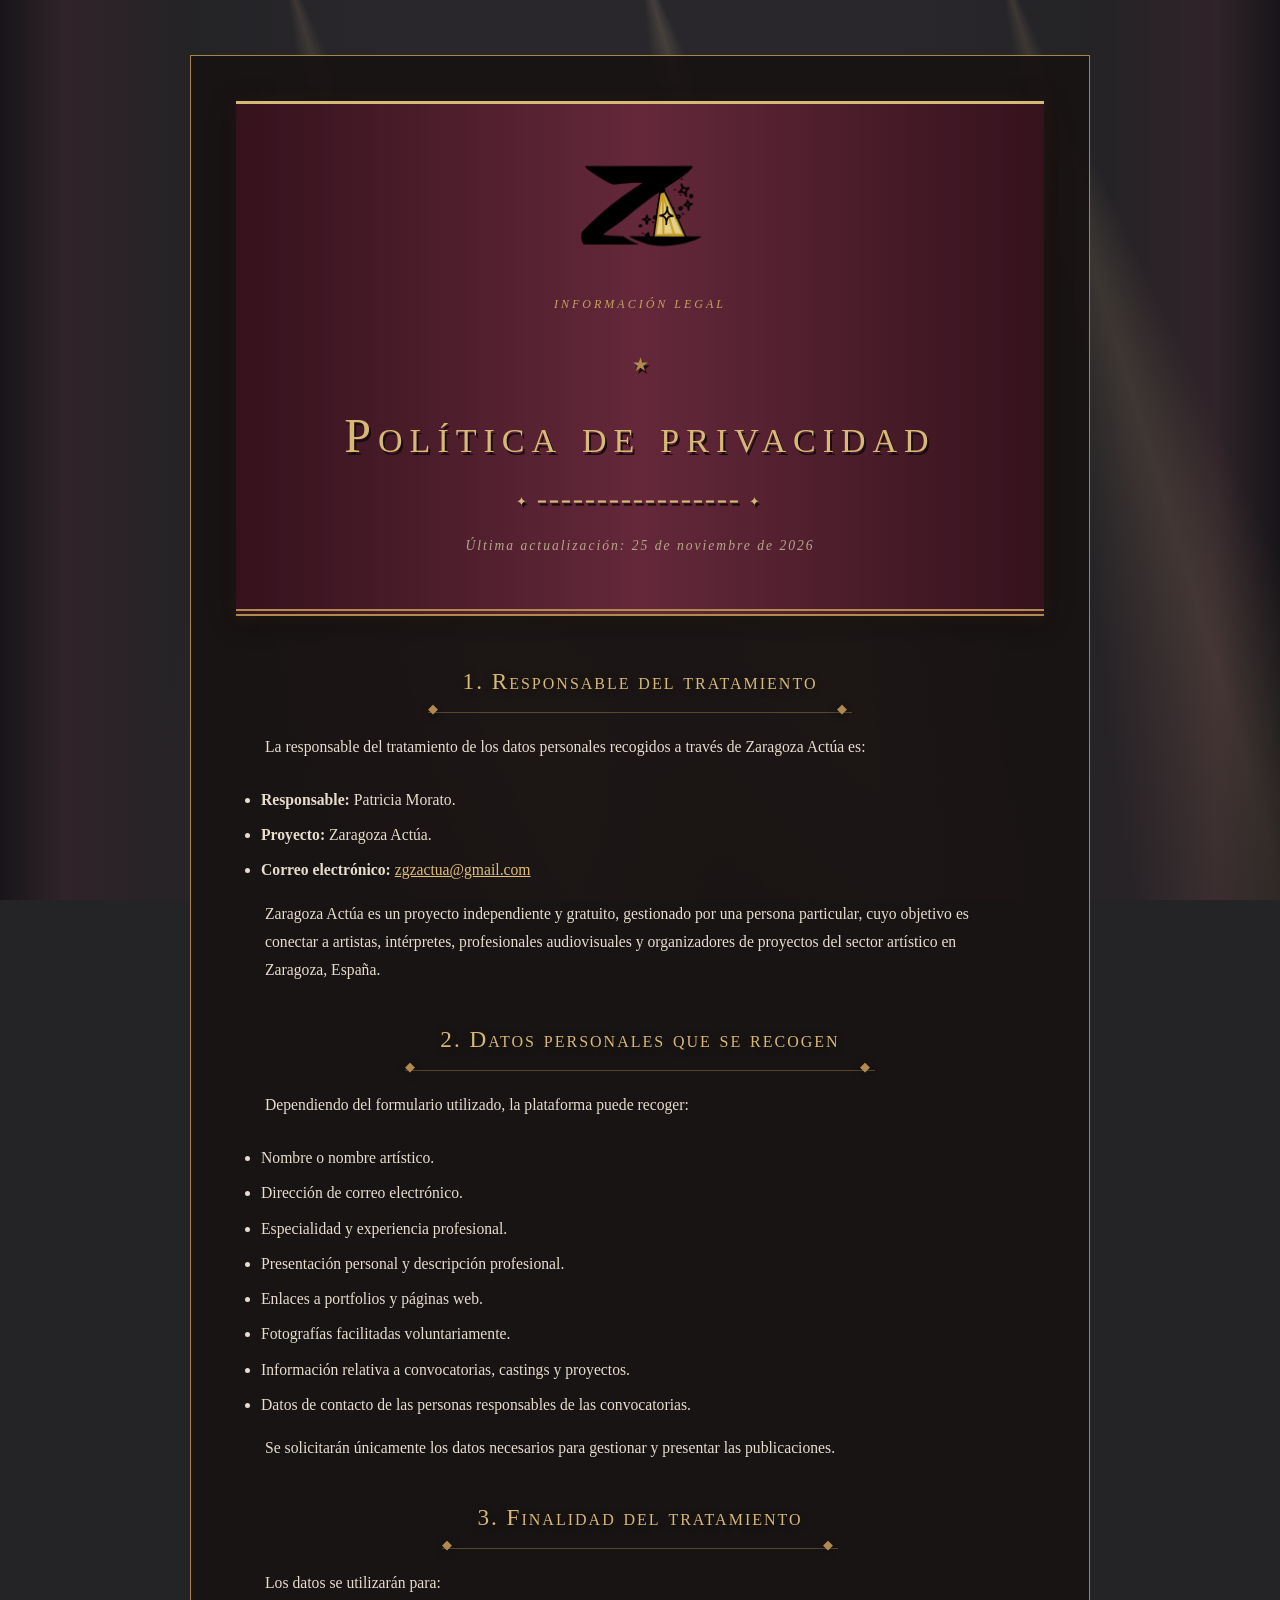
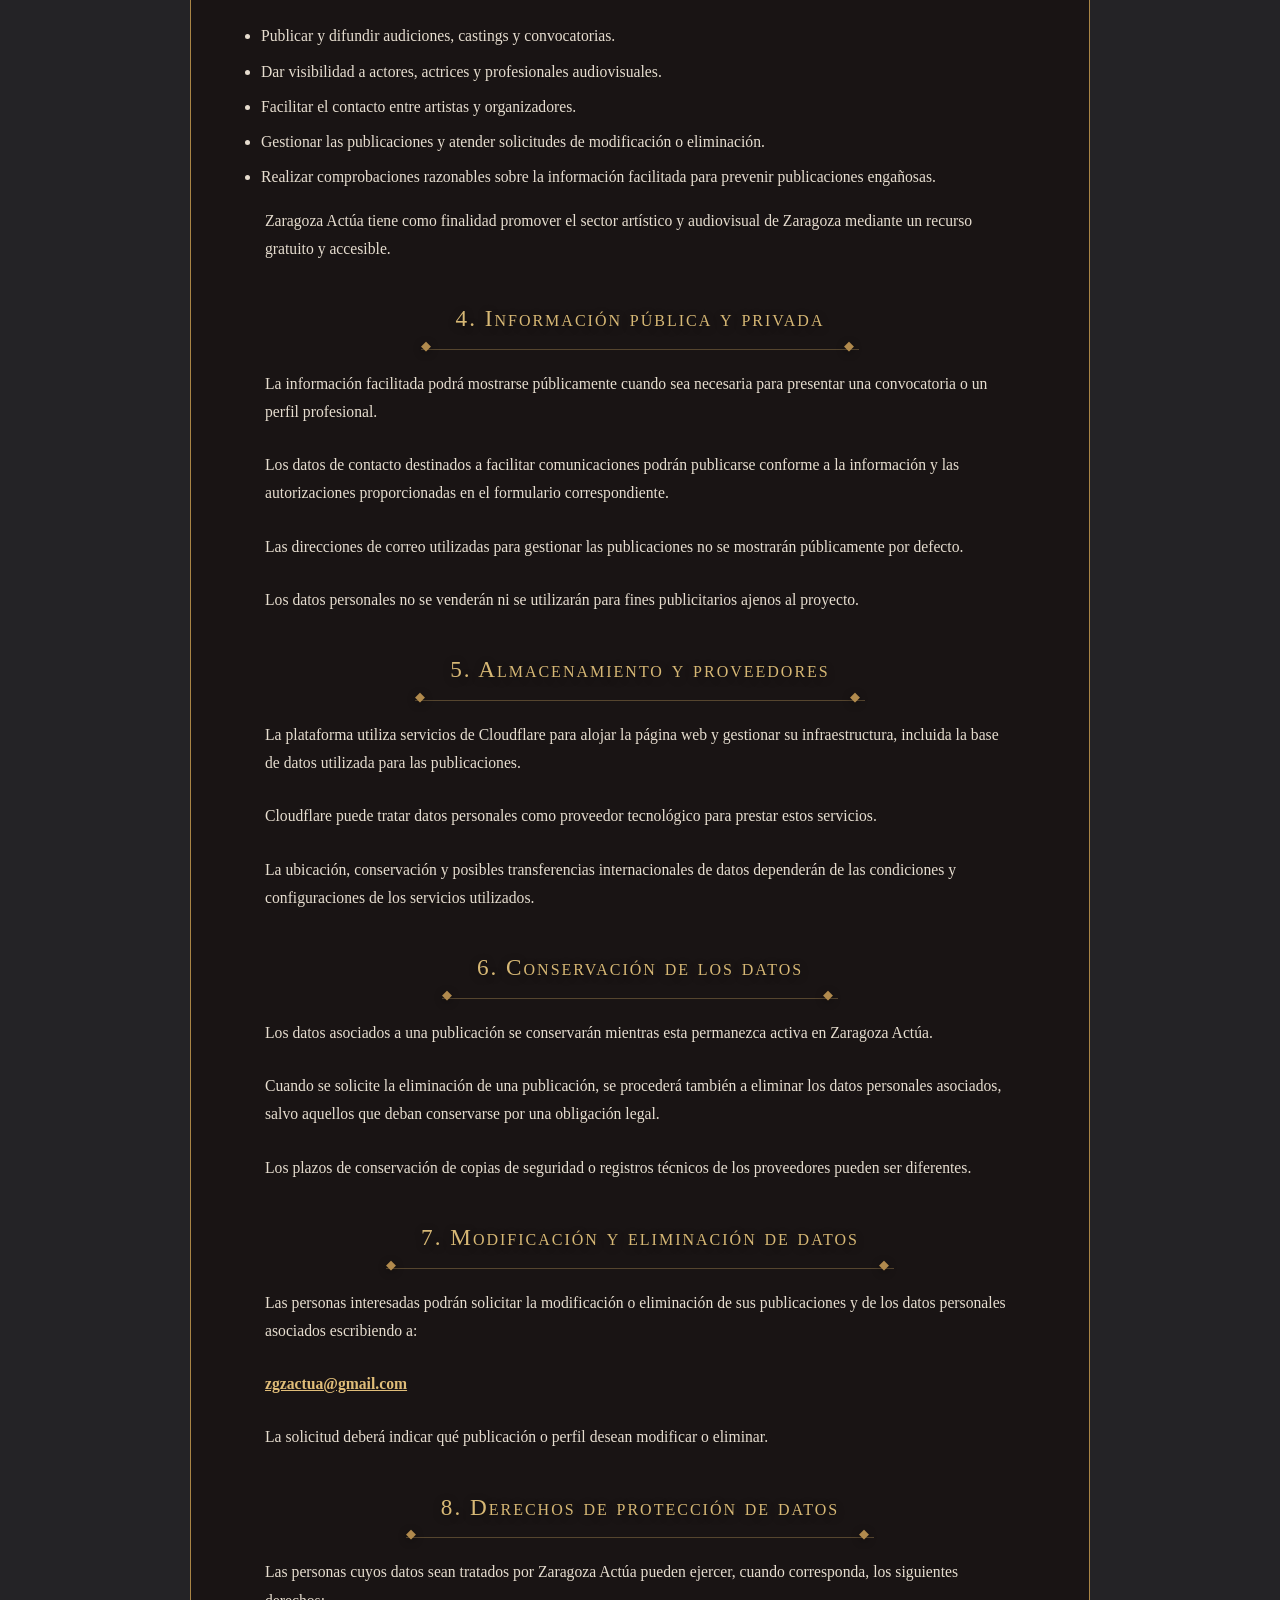
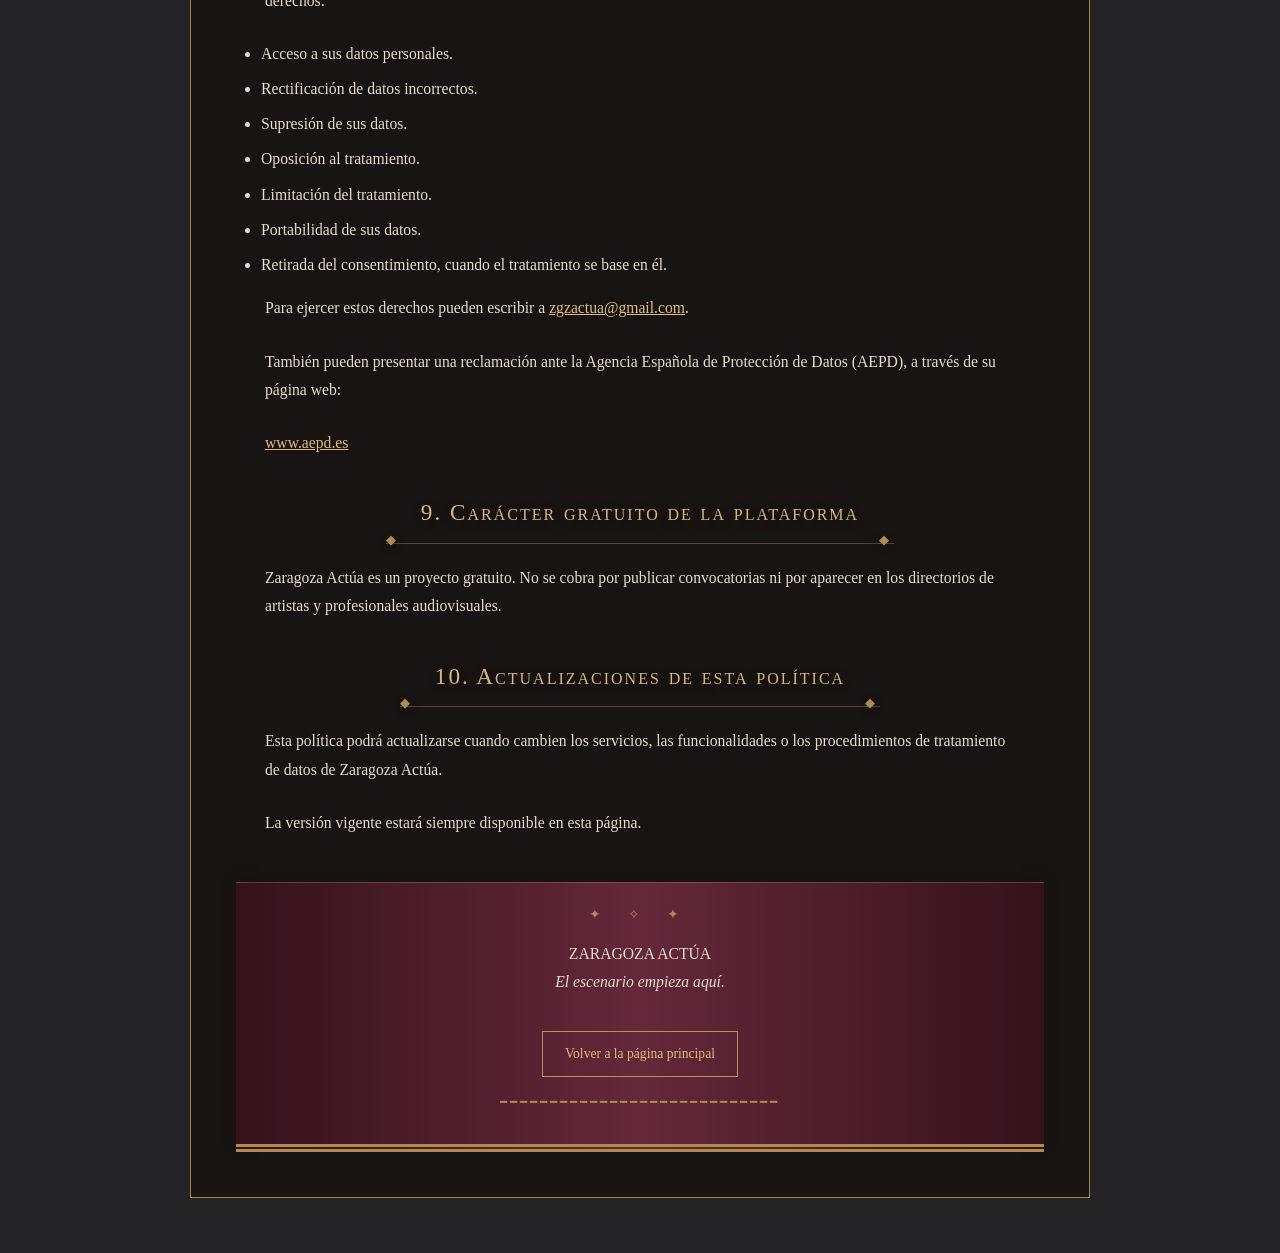
<file: politica-privacidad.html>
<!DOCTYPE html>
<html lang="es">
<head>
    <meta charset="UTF-8">
    <meta name="viewport" content="width=device-width, initial-scale=1.0">

    <title>Política de privacidad | Zaragoza Actúa</title>
    <meta name="description" content="Política de privacidad de Zaragoza Actúa. Información sobre el tratamiento de datos personales.">

    <link rel="icon" type="image/png" href="./logo-zaragoza-actua.png?v=2">
    <link rel="stylesheet" href="styles.css">

    <style>
        .pa-privacy {
            max-width: 900px;
            margin: 55px auto;
            padding: 45px;
            background: rgba(25, 20, 20, 0.94);
            border: 1px solid #a98545;
            color: #eee3d0;
            line-height: 1.8;
            box-sizing: border-box;
        }

        .pa-privacy-header {
            text-align: center;
            margin-bottom: 45px;
        }

        .pa-privacy-header img {
            width: 125px;
            height: auto;
            object-fit: contain;
        }

        .pa-privacy-header .pa-eyebrow {
            color: #c5a15e;
            letter-spacing: 3px;
            font-size: 0.75rem;
            margin-top: 20px;
        }

        .pa-privacy h1,
        .pa-privacy h2 {
            font-family: Georgia, serif;
            color: #d7b875;
            font-weight: normal;
        }

        .pa-privacy h1 {
            font-size: clamp(2rem, 5vw, 3rem);
            margin: 12px 0;
        }

        .pa-privacy h2 {
            font-size: 1.45rem;
            margin-top: 35px;
            border-bottom: 1px solid rgba(201, 164, 99, 0.35);
            padding-bottom: 9px;
        }

        
.pa-privacy p,
.pa-privacy li {
    color: #e6ddcf;
    font-size: 0.98rem;
    line-height: 1.8;
    text-align: left;
}

.pa-privacy section {
    display: block;
    width: 100%;
    margin-bottom: 30px;
}

.pa-privacy ul {
    padding-left: 25px;
    margin: 15px 0;
}

.pa-privacy li {
    margin-bottom: 7px;
}

.pa-privacy h2 {
    text-align: left;
}

.pa-privacy-header,
.pa-privacy-footer {
    text-align: center;
}

.pa-privacy-header p,
.pa-privacy-footer p {
    text-align: center;
}


        .pa-privacy a {
            color: #e0bd79;
            text-decoration: underline;
            overflow-wrap: anywhere;
        }

        .pa-privacy a:hover {
            color: #fff0c9;
        }

        .pa-privacy .pa-date {
            color: #b7a58b;
            font-size: 0.85rem;
        }

        .pa-privacy .pa-separator {
            color: #c5a15e;
            letter-spacing: 5px;
            margin-top: 18px;
        }

        .pa-back {
            display: inline-block;
            margin-top: 35px;
            padding: 10px 22px;
            border: 1px solid #b89454;
            color: #e5c889;
            text-decoration: none !important;
            transition: 0.2s;
        }

        .pa-back:hover {
            background: #8b2635;
            color: white;
        }

        .pa-privacy-footer {
            text-align: center;
            margin-top: 45px;
            padding-top: 20px;
            border-top: 1px solid rgba(201, 164, 99, 0.3);
            color: #b7a58b;
            font-size: 0.85rem;
        }

        @media (max-width: 600px) {
            .pa-privacy {
                margin: 25px 12px;
                padding: 25px 20px;
            }

            .pa-privacy h2 {
                font-size: 1.25rem;
            }
        }
    </style>
</head>

<body>

<main class="pa-privacy">

    <header class="pa-privacy-header">
        <a href="index.html">
            <img src="logo-zaragoza-actua.png" alt="Zaragoza Actúa">
        </a>

        <p class="pa-eyebrow">INFORMACIÓN LEGAL</p>
        <h1>Política de privacidad</h1>
        
        <p class="pa-date">Última actualización: 25 de noviembre de 2026</p>
    </header>

    <section>
        <h2>1. Responsable del tratamiento</h2>

        <p>La responsable del tratamiento de los datos personales recogidos a través de Zaragoza Actúa es:</p>

        <ul>
            <li><strong>Responsable:</strong> Patricia Morato.</li>
            <li><strong>Proyecto:</strong> Zaragoza Actúa.</li>
            <li><strong>Correo electrónico:</strong>
                <a href="mailto:zgzactua@gmail.com">zgzactua@gmail.com</a>
            </li>
        </ul>

        <p>Zaragoza Actúa es un proyecto independiente y gratuito, gestionado por una persona particular, cuyo objetivo es conectar a artistas, intérpretes, profesionales audiovisuales y organizadores de proyectos del sector artístico en Zaragoza, España.</p>
    </section>

    <section>
        <h2>2. Datos personales que se recogen</h2>

        <p>Dependiendo del formulario utilizado, la plataforma puede recoger:</p>

        <ul>
            <li>Nombre o nombre artístico.</li>
            <li>Dirección de correo electrónico.</li>
            <li>Especialidad y experiencia profesional.</li>
            <li>Presentación personal y descripción profesional.</li>
            <li>Enlaces a portfolios y páginas web.</li>
            <li>Fotografías facilitadas voluntariamente.</li>
            <li>Información relativa a convocatorias, castings y proyectos.</li>
            <li>Datos de contacto de las personas responsables de las convocatorias.</li>
        </ul>

        <p>Se solicitarán únicamente los datos necesarios para gestionar y presentar las publicaciones.</p>
    </section>

    <section>
        <h2>3. Finalidad del tratamiento</h2>

        <p>Los datos se utilizarán para:</p>

        <ul>
            <li>Publicar y difundir audiciones, castings y convocatorias.</li>
            <li>Dar visibilidad a actores, actrices y profesionales audiovisuales.</li>
            <li>Facilitar el contacto entre artistas y organizadores.</li>
            <li>Gestionar las publicaciones y atender solicitudes de modificación o eliminación.</li>
            <li>Realizar comprobaciones razonables sobre la información facilitada para prevenir publicaciones engañosas.</li>
        </ul>

        <p>Zaragoza Actúa tiene como finalidad promover el sector artístico y audiovisual de Zaragoza mediante un recurso gratuito y accesible.</p>
    </section>

    <section>
        <h2>4. Información pública y privada</h2>

        <p>La información facilitada podrá mostrarse públicamente cuando sea necesaria para presentar una convocatoria o un perfil profesional.</p>

        <p>Los datos de contacto destinados a facilitar comunicaciones podrán publicarse conforme a la información y las autorizaciones proporcionadas en el formulario correspondiente.</p>

        <p>Las direcciones de correo utilizadas para gestionar las publicaciones no se mostrarán públicamente por defecto.</p>

        <p>Los datos personales no se venderán ni se utilizarán para fines publicitarios ajenos al proyecto.</p>
    </section>

    <section>
        <h2>5. Almacenamiento y proveedores</h2>

        <p>La plataforma utiliza servicios de Cloudflare para alojar la página web y gestionar su infraestructura, incluida la base de datos utilizada para las publicaciones.</p>

        <p>Cloudflare puede tratar datos personales como proveedor tecnológico para prestar estos servicios.</p>

        <p>La ubicación, conservación y posibles transferencias internacionales de datos dependerán de las condiciones y configuraciones de los servicios utilizados.</p>
    </section>

    <section>
        <h2>6. Conservación de los datos</h2>

        <p>Los datos asociados a una publicación se conservarán mientras esta permanezca activa en Zaragoza Actúa.</p>

        <p>Cuando se solicite la eliminación de una publicación, se procederá también a eliminar los datos personales asociados, salvo aquellos que deban conservarse por una obligación legal.</p>

        <p>Los plazos de conservación de copias de seguridad o registros técnicos de los proveedores pueden ser diferentes.</p>
    </section>

    <section>
        <h2>7. Modificación y eliminación de datos</h2>

        <p>Las personas interesadas podrán solicitar la modificación o eliminación de sus publicaciones y de los datos personales asociados escribiendo a:</p>

        <p><strong><a href="mailto:zgzactua@gmail.com">zgzactua@gmail.com</a></strong></p>

        <p>La solicitud deberá indicar qué publicación o perfil desean modificar o eliminar.</p>
    </section>

    <section>
        <h2>8. Derechos de protección de datos</h2>

        <p>Las personas cuyos datos sean tratados por Zaragoza Actúa pueden ejercer, cuando corresponda, los siguientes derechos:</p>

        <ul>
            <li>Acceso a sus datos personales.</li>
            <li>Rectificación de datos incorrectos.</li>
            <li>Supresión de sus datos.</li>
            <li>Oposición al tratamiento.</li>
            <li>Limitación del tratamiento.</li>
            <li>Portabilidad de sus datos.</li>
            <li>Retirada del consentimiento, cuando el tratamiento se base en él.</li>
        </ul>

        <p>Para ejercer estos derechos pueden escribir a
            <a href="mailto:zgzactua@gmail.com">zgzactua@gmail.com</a>.
        </p>

        <p>También pueden presentar una reclamación ante la Agencia Española de Protección de Datos (AEPD), a través de su página web:</p>

        <p><a href="https://www.aepd.es/" target="_blank" rel="noopener noreferrer">www.aepd.es</a></p>
    </section>

    <section>
        <h2>9. Carácter gratuito de la plataforma</h2>

        <p>Zaragoza Actúa es un proyecto gratuito. No se cobra por publicar convocatorias ni por aparecer en los directorios de artistas y profesionales audiovisuales.</p>
    </section>

    <section>
        <h2>10. Actualizaciones de esta política</h2>

        <p>Esta política podrá actualizarse cuando cambien los servicios, las funcionalidades o los procedimientos de tratamiento de datos de Zaragoza Actúa.</p>

        <p>La versión vigente estará siempre disponible en esta página.</p>
    </section>

    <footer class="pa-privacy-footer">
        <p>ZARAGOZA ACTÚA</p>
        <p>El escenario empieza aquí.</p>
        <a class="pa-back" href="index.html">Volver a la página principal</a>
    </footer>

</main>

</body>
</html>
</file>
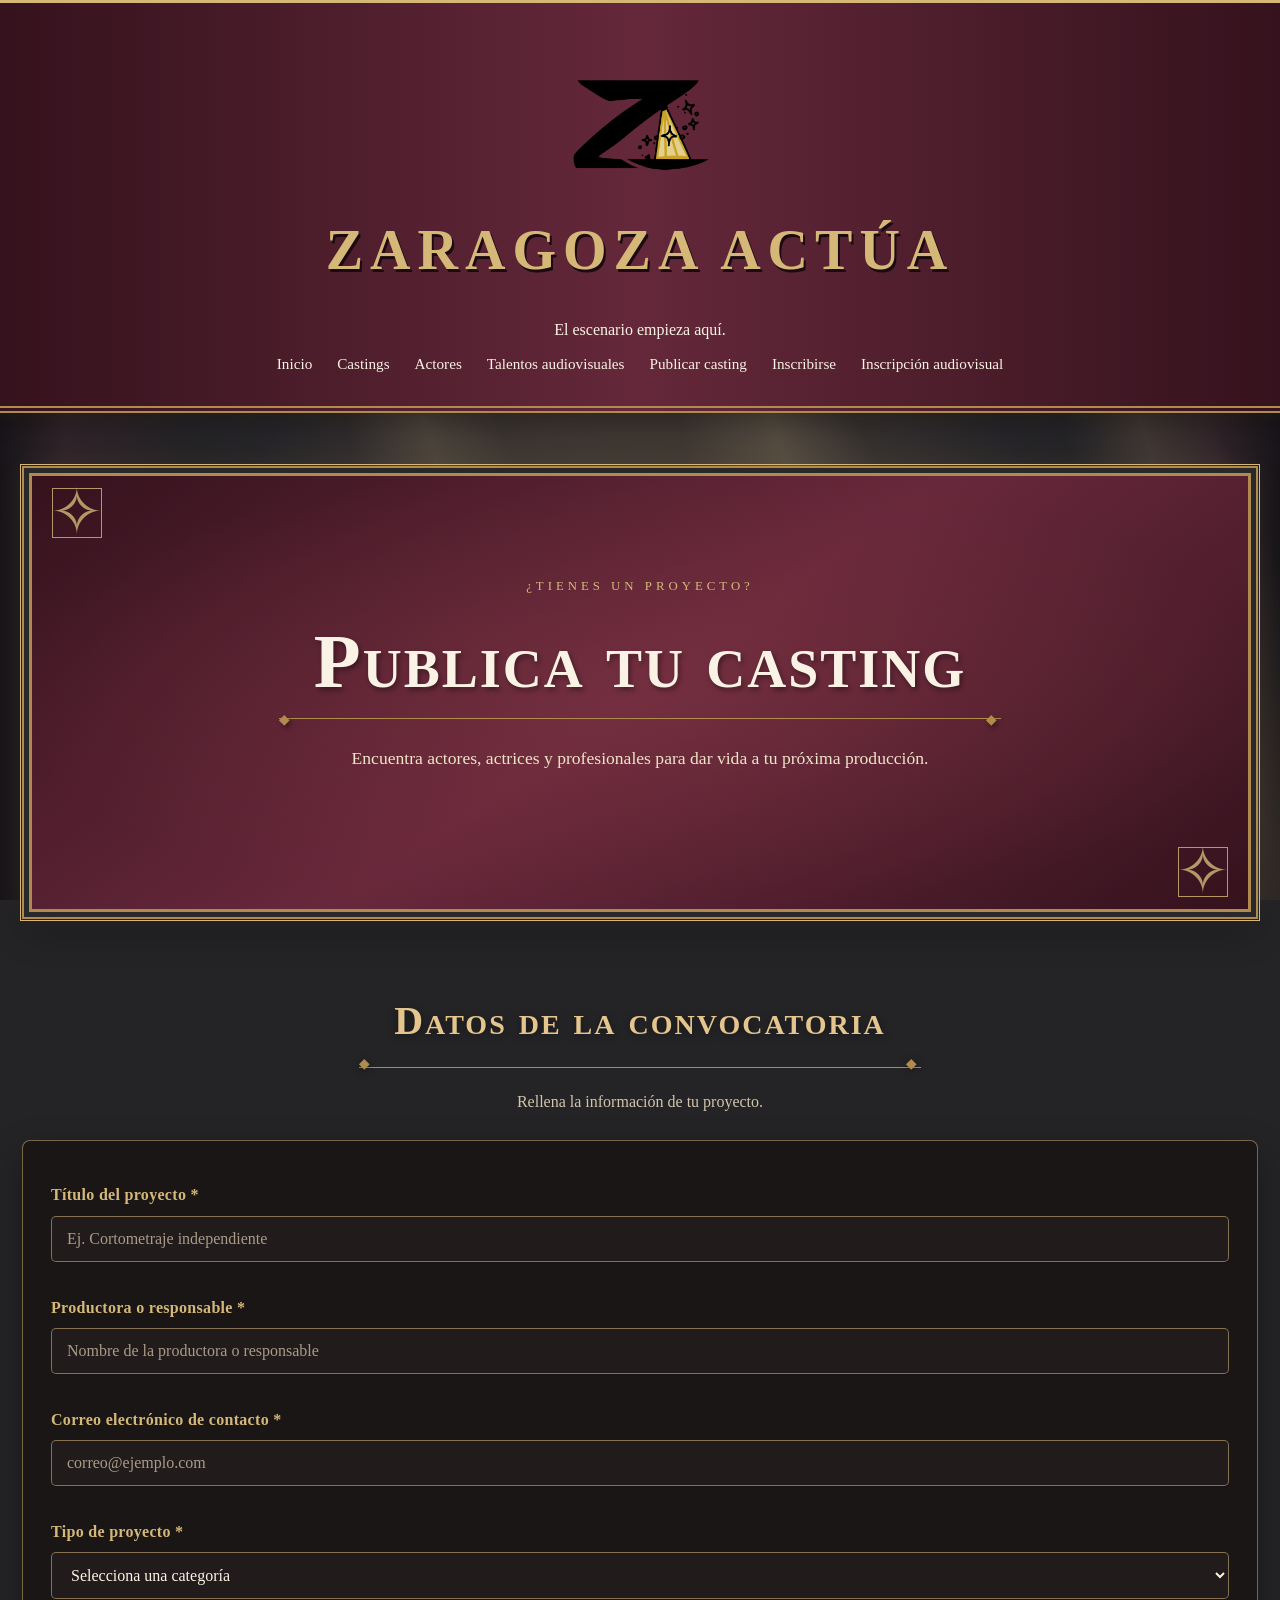
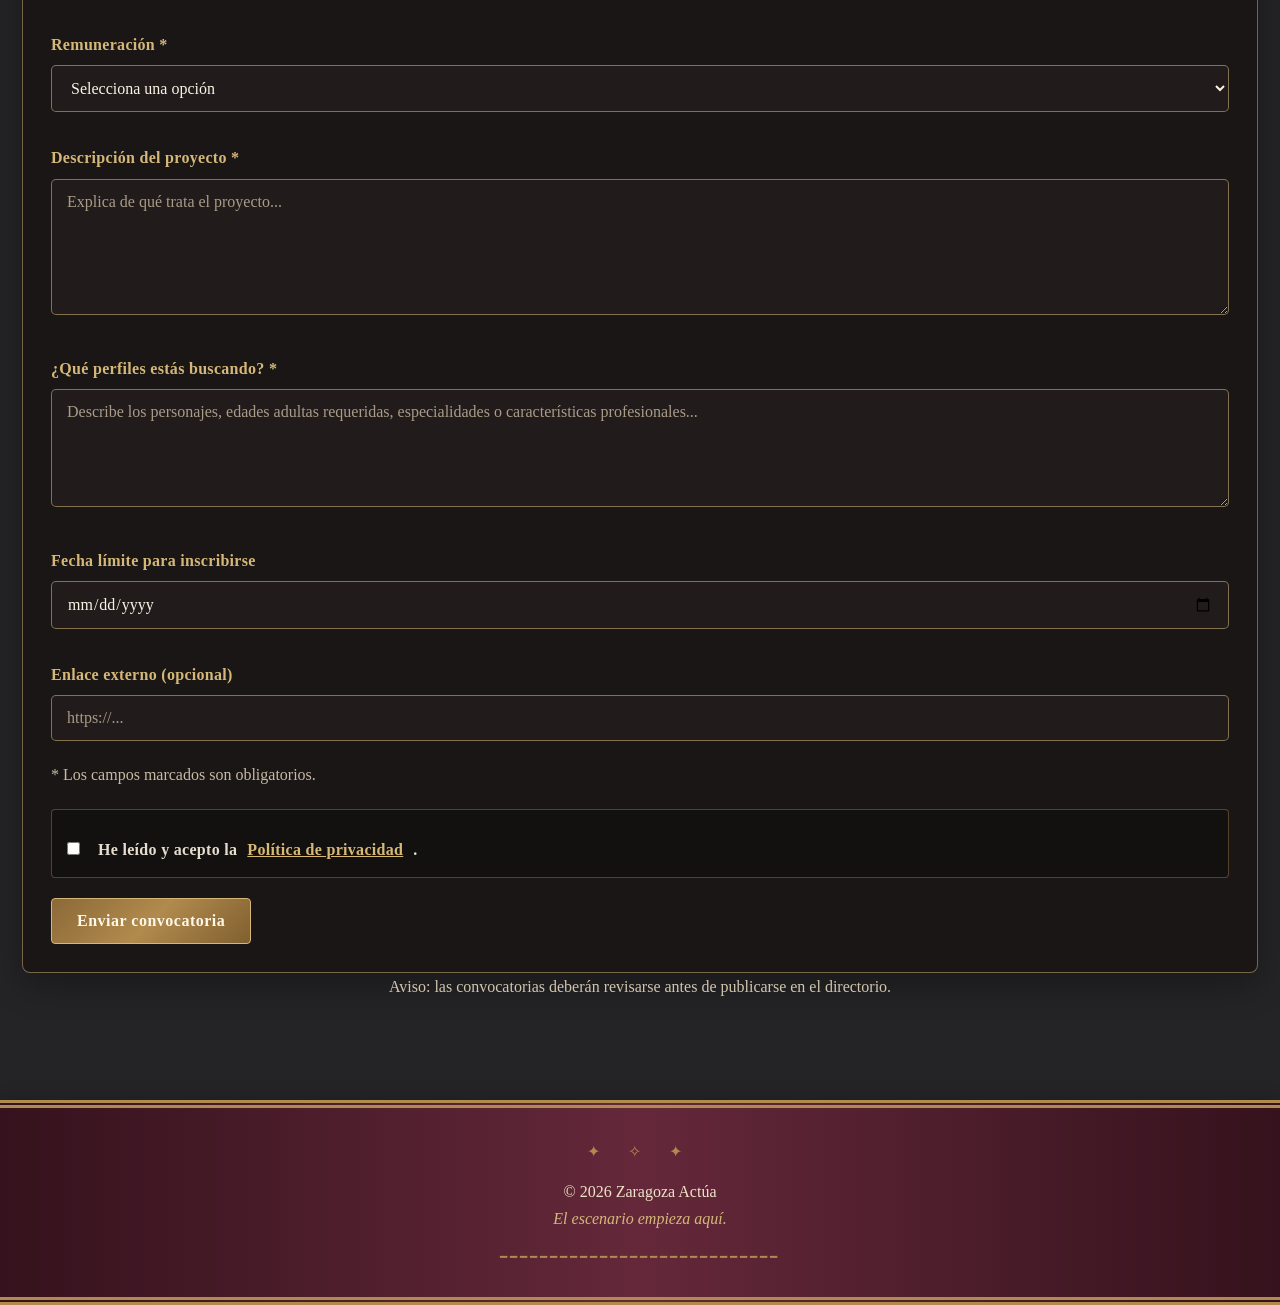
<file: publicar-casting.html>
<!DOCTYPE html>
<html lang="es">
<head>
    <meta charset="UTF-8">
    <meta name="viewport" content="width=device-width, initial-scale=1.0">
    <title>Publicar un casting | Zaragoza Actúa</title>
    <meta name="description" content="Publica tu casting o audición en Zaragoza Actúa.">
    <link rel="stylesheet" href="styles.css">
    <link rel="icon" type="image/png" href="./logo-zaragoza-actua.png?v=2">
</head>

<body>

    <header>
        <div class="brand">
    <img src="logo-zaragoza-actua.png" alt="Logo de Zaragoza Actúa">
    <h1>ZARAGOZA ACTÚA</h1>
    <p>El escenario empieza aquí.</p>
</div>

        <nav>
            <a href="index.html">Inicio</a>
            <a href="castings.html">Castings</a>
            <a href="actores.html">Actores</a>
            <a href="talentos.html">Talentos audiovisuales</a>
            <a href="publicar-casting.html">Publicar casting</a>
            <a href="crear-perfil.html">Inscribirse</a>
            <a href="inscribirse-talento.html">Inscripción audiovisual</a>
        </nav>
    </header>

    <main>

        <section id="inicio">
            <p>¿TIENES UN PROYECTO?</p>
            <h2>Publica tu casting</h2>
            <p>
                Encuentra actores, actrices y profesionales
                para dar vida a tu próxima producción.
            </p>
        </section>

        <section>
            <h2>Datos de la convocatoria</h2>
            <p>Rellena la información de tu proyecto.</p>

            <form class="casting-form" id="casting-form">

                <label for="titulo">Título del proyecto *</label>
                <input type="text" id="titulo" name="titulo"
                       placeholder="Ej. Cortometraje independiente" required>

                <label for="productora">Productora o responsable *</label>
                <input type="text" id="productora" name="productora"
                       placeholder="Nombre de la productora o responsable" required>

                <label for="email">Correo electrónico de contacto *</label>
                <input type="email" id="email" name="email"
                       placeholder="correo@ejemplo.com" required>

                <label for="tipo">Tipo de proyecto *</label>
                <select id="tipo" name="tipo" required>
                    <option value="">Selecciona una categoría</option>
                    <option value="Cine">Cine</option>
                    <option value="Teatro">Teatro</option>
                    <option value="Audiovisual">Audiovisual</option>
                    <option value="Publicidad">Publicidad</option>
                    <option value="Doblaje">Doblaje</option>
                    <option value="Otros">Otros</option>
                </select>

                <input type="hidden" id="ubicacion" name="ubicacion" value="Zaragoza">

                <label for="remuneracion">Remuneración *</label>
                <select id="remuneracion" name="remuneracion" required>
                    <option value="">Selecciona una opción</option>
                    <option value="Remunerado">Remunerado</option>
                    <option value="No remunerado">No remunerado</option>
                    <option value="A convenir">A convenir</option>
                </select>

                <label for="descripcion">Descripción del proyecto *</label>
                <textarea id="descripcion" name="descripcion"
                          rows="6"
                          placeholder="Explica de qué trata el proyecto..."
                          required></textarea>

                <label for="perfiles">¿Qué perfiles estás buscando? *</label>
                <textarea id="perfiles" name="perfiles"
                          rows="5"
                          placeholder="Describe los personajes, edades adultas requeridas, especialidades o características profesionales..."
                          required></textarea>

                <label for="fecha_limite">Fecha límite para inscribirse</label>
                <input type="date" id="fecha_limite" name="fecha_limite">

                <label for="enlace_externo">Enlace externo (opcional)</label>
                <input type="url" id="enlace_externo" name="enlace_externo"
                       placeholder="https://...">

                <p>
                    * Los campos marcados son obligatorios.
                </p>

<div class="consentimiento-privacidad">
    <label>
        <input type="checkbox" name="consentimiento" value="si" required>
        He leído y acepto la
        <a href="politica-privacidad.html" target="_blank">
            Política de privacidad
        </a>.
    </label>
</div>


                <button type="submit">Enviar convocatoria</button>
                <p id="mensaje-formulario" role="status" aria-live="polite"></p>

            </form>

            <p>
                Aviso: las convocatorias deberán revisarse antes
                de publicarse en el directorio.
            </p>
        </section>

    </main>

    <footer>
        <p>© 2026 Zaragoza Actúa</p>
        <p>El escenario empieza aquí.</p>
    </footer>

<script>
document.addEventListener("DOMContentLoaded", () => {

    const formulario = document.getElementById("casting-form");
    const mensaje = document.getElementById("mensaje-formulario");

    if (!formulario || !mensaje) return;

    formulario.addEventListener("submit", async (evento) => {
        evento.preventDefault();

        const boton = formulario.querySelector('button[type="submit"]');
        const datos = new FormData(formulario);

        // Adaptamos los nombres de los campos al servidor.
       if (!datos.has("fecha_limite")) {
    datos.set("fecha_limite", datos.get("fecha") || "");
}

if (!datos.has("enlace_externo")) {
    datos.set("enlace_externo", datos.get("enlace") || "");
}

        boton.disabled = true;
        boton.textContent = "Publicando...";
        mensaje.textContent = "Enviando tu convocatoria...";
        mensaje.style.color = "#d7b875";

        try {
            const respuesta = await fetch("/api/castings", {
                method: "POST",
                body: datos
            });

            const resultado = await respuesta.json();

            if (!respuesta.ok) {
                throw new Error(resultado.error || "No se pudo publicar el casting.");
            }

            mensaje.textContent = "¡Tu convocatoria se ha publicado correctamente!";
            mensaje.style.color = "#8fcf9b";

            formulario.reset();

        } catch (error) {
            mensaje.textContent = error.message || "Ha ocurrido un error. Inténtalo de nuevo.";
            mensaje.style.color = "#ff9999";

        } finally {
            boton.disabled = false;
            boton.textContent = "Enviar convocatoria";
        }
    });

});
</script>


</body>
</html>
</file>
<file: styles.css>
:root {
    --wine: #581c2c;
    --wine-dark: #35121d;
    --wine-light: #783448;
    --paper: #f0e4c9;
    --paper-light: #faf3e5;
    --gold: #b18a4d;
    --gold-light: #d5b878;
    --ink: #241a19;
    --muted: #796b5d;
}

/* CONFIGURACIÓN GENERAL */

* {
    box-sizing: border-box;
    margin: 0;
    padding: 0;
}

html {
    scroll-behavior: smooth;
}

body {
    background: var(--paper);
    color: var(--ink);
    font-family: Georgia, "Times New Roman", serif;
    line-height: 1.7;
}

/* CABECERA */

header {
    background: var(--wine-dark);
    color: var(--paper-light);
    text-align: center;
    padding: 35px 20px 25px;
    border-bottom: 5px double var(--gold);
}

header h1 {
    font-size: clamp(2rem, 5vw, 3.5rem);
    letter-spacing: 7px;
    color: var(--gold-light);
    text-shadow: 2px 2px 3px #000;
}

header > p {
    font-style: italic;
    color: var(--paper);
    letter-spacing: 2px;
    margin: 5px 0 25px;
}

/* MENÚ */

nav {
    display: flex;
    justify-content: center;
    align-items: center;
    flex-wrap: wrap;
    gap: 12px 25px;
}

nav a {
    color: var(--paper-light);
    text-decoration: none;
    font-size: 0.95rem;
    transition: color 0.3s;
}

nav a:hover {
    color: var(--gold-light);
}

/* CONTENIDO GENERAL */

main {
    max-width: 1200px;
    margin: auto;
    padding: 35px 22px;
}

section {
    margin-bottom: 65px;
}

section h2 {
    color: var(--wine);
    text-align: center;
    font-size: clamp(1.8rem, 4vw, 2.5rem);
    margin-bottom: 15px;
}

section > p {
    text-align: center;
    max-width: 750px;
    margin: 0 auto 25px;
    color: var(--muted);
}

/* PORTADA PRINCIPAL */

#inicio {
    background:
        linear-gradient(135deg, rgba(53,18,29,0.97), rgba(88,28,44,0.92));
    color: var(--paper-light);
    text-align: center;
    padding: 90px 25px;
    border: 5px double var(--gold);
    outline: 1px solid var(--gold);
    outline-offset: 7px;
    margin: 25px 7px 75px;
}

#inicio > p:first-child {
    color: var(--gold-light);
    letter-spacing: 4px;
    font-size: 0.8rem;
    margin-bottom: 20px;
}

#inicio h2 {
    color: var(--paper-light);
    font-size: clamp(2.3rem, 6vw, 4rem);
    line-height: 1.15;
    margin-bottom: 25px;
}

#inicio > p {
    color: var(--paper);
    font-size: 1.1rem;
    margin-bottom: 35px;
}

#inicio a {
    display: inline-block;
    background: var(--gold);
    color: var(--wine-dark);
    padding: 13px 28px;
    text-decoration: none;
    font-weight: bold;
    border: 1px solid var(--gold-light);
    transition: 0.3s;
}

#inicio a:hover {
    background: var(--paper-light);
    transform: translateY(-3px);
}

/* TARJETAS DE SECCIONES */

.secciones-grid {
    display: grid;
    grid-template-columns: repeat(auto-fit, minmax(230px, 1fr));
    gap: 25px;
    margin-top: 35px;
}

.casting-card {
    background: var(--paper-light);
    border: 1px solid var(--gold);
    outline: 1px solid rgba(177,138,77,0.35);
    outline-offset: 4px;
    padding: 28px 22px;
    transition: transform 0.3s, box-shadow 0.3s;
}

.casting-card:hover {
    transform: translateY(-6px);
    box-shadow: 0 10px 25px rgba(53,18,29,0.15);
}

.casting-card h3 {
    color: var(--wine);
    font-size: 1.35rem;
    margin-bottom: 12px;
}

.casting-card p {
    color: var(--muted);
    margin-bottom: 18px;
}

.casting-card a {
    color: var(--wine);
    font-weight: bold;
    text-decoration: none;
    border-bottom: 1px solid var(--gold);
}

.casting-card a:hover {
    color: var(--gold-dark);
}

/* PRESENTACIÓN */

#presentacion {
    background: rgba(250,243,229,0.7);
    padding: 45px 25px;
    border-top: 2px solid var(--gold);
    border-bottom: 2px solid var(--gold);
}

/* LISTADO DE CASTINGS */

#lista-castings {
    display: grid;
    grid-template-columns: repeat(auto-fit, minmax(250px, 1fr));
    gap: 25px;
    margin-top: 30px;
}

/* PIE DE PÁGINA */

footer {
    background: var(--wine-dark);
    color: var(--paper);
    text-align: center;
    padding: 30px 20px;
    border-top: 5px double var(--gold);
}

footer p + p {
    color: var(--gold-light);
    font-style: italic;
}

/* MÓVILES */

@media (max-width: 600px) {
    header h1 {
        letter-spacing: 3px;
    }

    nav {
        gap: 10px 15px;
    }

    #inicio {
        padding: 60px 18px;
    }

    main {
        padding: 25px 18px;
    }
}

/* ==================================
   DETALLES DECORATIVOS TEATRALES
================================== */

/* Pequeño adorno bajo el nombre */

header h1::after {
    content: "✦ ───────── ✦";
    display: block;
    color: var(--gold);
    font-size: 0.85rem;
    letter-spacing: 5px;
    margin-top: 8px;
}

/* Decoración de los títulos */

section h2::after {
    content: "✦ ─── ✦";
    display: block;
    color: var(--gold);
    font-size: 0.85rem;
    letter-spacing: 5px;
    margin-top: 10px;
}

/* Marco interior de la portada */

#inicio {
    position: relative;
    overflow: hidden;
}

#inicio::before,
#inicio::after {
    content: "✧";
    position: absolute;
    color: var(--gold-light);
    font-size: 3rem;
    opacity: 0.75;
}

#inicio::before {
    top: 12px;
    left: 20px;
}

#inicio::after {
    bottom: 12px;
    right: 20px;
}

/* Esquinas ornamentales de las tarjetas */

.casting-card {
    position: relative;
}

.casting-card::before {
    content: "✦";
    position: absolute;
    top: 8px;
    right: 12px;
    color: var(--gold);
    font-size: 0.9rem;
}

/* Pequeño detalle sobre los títulos de las tarjetas */

.casting-card h3 {
    border-bottom: 1px solid rgba(177,138,77,0.5);
    padding-bottom: 10px;
}

/* Separadores decorativos */

#explorar {
    position: relative;
}

#explorar::after {
    content: "✧  ✦  ✧";
    display: block;
    text-align: center;
    color: var(--gold);
    font-size: 1.5rem;
    margin-top: 45px;
    letter-spacing: 12px;
}

/* Textura suave de papel */

body {
    background-image:
        radial-gradient(rgba(100,70,35,0.07) 0.7px, transparent 0.7px);
    background-size: 7px 7px;
}

/* Menú con un detalle al pasar el ratón */

nav a {
    position: relative;
    padding-bottom: 4px;
}

nav a::after {
    content: "";
    position: absolute;
    bottom: 0;
    left: 50%;
    width: 0;
    height: 1px;
    background: var(--gold-light);
    transition: width 0.3s, left 0.3s;
}

nav a:hover::after {
    width: 100%;
    left: 0;
}

/* Un poco más de personalidad al pie */

footer::before {
    content: "✦  ✧  ✦";
    display: block;
    color: var(--gold);
    letter-spacing: 12px;
    margin-bottom: 12px;
}

/* =========================================
   ZARAGOZA ACTÚA — ESTÉTICA CARTEL TEATRAL
========================================= */

/* Fondo con textura de papel antiguo */

body {
    background-color: #eee0c3;
    background-image:
        radial-gradient(ellipse at 20% 30%, rgba(177,138,77,.12), transparent 45%),
        radial-gradient(ellipse at 80% 70%, rgba(88,28,44,.06), transparent 50%);
}

/* Cabecera más ornamentada */

header {
    position: relative;
    border-top: 8px double var(--gold);
    box-shadow: 0 5px 15px rgba(0,0,0,.18);
    background:
        linear-gradient(90deg, #35121d, #64283a, #35121d);
}

header h1 {
    text-shadow: 2px 3px 0 #1b0b10;
    font-variant: small-caps;
}

header h1::before {
    content: "★";
    display: block;
    font-size: 1.2rem;
    color: var(--gold);
    letter-spacing: 0;
    margin-bottom: 10px;
}

/* Portada: aspecto de cartel antiguo */

#inicio {
    background:
        radial-gradient(ellipse at center, rgba(130,55,68,.45), transparent 75%),
        linear-gradient(145deg, #35121d, #68283b 50%, #35121d);
    box-shadow:
        0 0 0 5px var(--paper),
        0 0 0 7px var(--gold),
        0 12px 30px rgba(0,0,0,.25);
    padding: 100px 35px;
}

#inicio::before,
#inicio::after {
    font-size: 4rem;
    color: var(--gold-light);
    opacity: .8;
}

#inicio h2 {
    font-size: clamp(2.8rem, 6vw, 4.8rem);
    text-shadow: 2px 3px 5px rgba(0,0,0,.4);
    max-width: 850px;
    margin: 0 auto 25px;
}

#inicio a {
    border: 2px solid var(--gold-light);
    box-shadow: 0 4px 0 #694a26;
    letter-spacing: 1px;
    text-transform: uppercase;
    font-size: .85rem;
}

#inicio a:hover {
    box-shadow: 0 1px 0 #694a26;
}

/* Títulos con aire de cartelera */

section h2 {
    font-variant: small-caps;
    letter-spacing: 2px;
    text-shadow: 1px 1px 0 rgba(177,138,77,.2);
}

section h2::after {
    content: "✦  ━━━━━  ✦";
    font-size: .9rem;
    letter-spacing: 5px;
    margin-top: 14px;
}

/* Tarjetas como pequeños programas teatrales */

.secciones-grid .casting-card {
    background:
        linear-gradient(rgba(250,243,229,.94), rgba(240,228,201,.96));
    border: 2px solid var(--gold);
    outline: 1px solid var(--wine);
    outline-offset: 4px;
    padding: 35px 25px;
    box-shadow: 3px 5px 12px rgba(53,18,29,.12);
}

.secciones-grid .casting-card::before {
    content: "✧";
    font-size: 1.4rem;
    top: 12px;
    right: 15px;
}

.secciones-grid .casting-card::after {
    content: "ZARAGOZA ACTÚA";
    display: block;
    color: var(--gold-dark);
    font-size: .62rem;
    letter-spacing: 3px;
    text-align: center;
    margin-top: 28px;
    border-top: 1px solid rgba(177,138,77,.5);
    padding-top: 12px;
}

.secciones-grid .casting-card h3 {
    font-variant: small-caps;
    font-size: 1.55rem;
    border-bottom: 2px double var(--gold);
    padding-bottom: 14px;
}

.secciones-grid .casting-card:hover {
    transform: translateY(-8px) rotate(-.5deg);
    box-shadow: 5px 12px 22px rgba(53,18,29,.2);
}

/* Panel de presentación */

#presentacion {
    position: relative;
    background: linear-gradient(120deg, #e5d3b0, #faf3e5, #e5d3b0);
    border: 2px solid var(--gold);
    outline: 1px solid rgba(88,28,44,.5);
    outline-offset: 5px;
    box-shadow: 0 8px 20px rgba(53,18,29,.08);
}

#presentacion h2 {
    font-size: 2.4rem;
}

/* Separación entre secciones */

#explorar {
    padding-top: 15px;
}

#explorar > p {
    font-style: italic;
    font-size: 1.1rem;
}

/* Pie de página */

footer {
    background:
        linear-gradient(90deg, #35121d, #64283a, #35121d);
    border-top: 8px double var(--gold);
    border-bottom: 8px double var(--gold);
    box-shadow: 0 -5px 15px rgba(0,0,0,.12);
}

/* Adaptación a móviles */

@media (max-width: 600px) {
    #inicio {
        padding: 65px 20px;
    }

    #inicio::before,
    #inicio::after {
        font-size: 2.5rem;
    }

    .secciones-grid .casting-card {
        padding: 28px 20px;
    }
}

/* =========================================
   ORNAMENTACIÓN VINTAGE — ZARAGOZA ACTÚA
========================================= */

/* Fondo más oscuro y envejecido */

body {
    background-color: #d8c4a0;
    background-image:
        radial-gradient(ellipse at 15% 20%, rgba(105,65,35,.13), transparent 45%),
        radial-gradient(ellipse at 85% 80%, rgba(75,35,30,.12), transparent 50%),
        repeating-linear-gradient(
            45deg,
            rgba(100,70,35,.025) 0px,
            rgba(100,70,35,.025) 1px,
            transparent 1px,
            transparent 5px
        );
}

/* Líneas ornamentales en la cabecera */

header {
    border-top: 3px solid var(--gold-light);
    border-bottom: 7px double var(--gold);
}

header h1 {
    position: relative;
    padding: 8px 0;
}

header h1::after {
    content: "✦ ━━━━━━━━━━━━━━━━━ ✦";
    display: block;
    font-size: .8rem;
    letter-spacing: 4px;
    color: var(--gold-light);
    margin-top: 12px;
}

/* Líneas decorativas en los títulos */

section h2 {
    position: relative;
    display: table;
    margin: 0 auto 20px;
    padding: 0 35px 12px;
    border-bottom: 1px solid var(--gold);
}

section h2::before {
    content: "◆";
    position: absolute;
    left: 0;
    bottom: -9px;
    color: var(--gold);
    font-size: .8rem;
}

section h2::after {
    content: "◆";
    position: absolute;
    right: 0;
    bottom: -9px;
    color: var(--gold);
    font-size: .8rem;
    margin: 0;
}

/* Marco ornamental de la portada */

#inicio {
    border: 3px solid var(--gold);
    outline: 1px solid var(--gold-light);
    outline-offset: 8px;
    box-shadow:
        0 0 0 12px rgba(88,28,44,.08),
        0 15px 30px rgba(40,15,20,.25);
}

#inicio::before,
#inicio::after {
    border: 1px solid var(--gold-light);
    width: 48px;
    height: 48px;
    display: flex;
    align-items: center;
    justify-content: center;
}

/* Decoración geométrica de las tarjetas */

.secciones-grid .casting-card {
    border: 2px solid var(--gold);
    outline: 1px solid rgba(88,28,44,.45);
    outline-offset: 5px;
    background-image:
        linear-gradient(var(--gold), var(--gold)),
        linear-gradient(var(--gold), var(--gold)),
        linear-gradient(var(--gold), var(--gold)),
        linear-gradient(var(--gold), var(--gold));
    background-size:
        25px 2px,
        2px 25px,
        25px 2px,
        2px 25px;
    background-position:
        top 8px left 8px,
        top 8px left 8px,
        bottom 8px right 8px,
        bottom 8px right 8px;
    background-repeat: no-repeat;
}

/* Pequeños adornos en las tarjetas */

.secciones-grid .casting-card h3::before {
    content: "✧ ";
    color: var(--gold);
}

.secciones-grid .casting-card a {
    display: inline-block;
    padding-bottom: 4px;
    border-bottom: 1px solid var(--gold);
    letter-spacing: .5px;
}

/* Separador entre las grandes secciones */

#explorar {
    padding-top: 25px;
}

#presentacion {
    border: 2px solid var(--gold);
    outline: 1px solid rgba(88,28,44,.4);
    outline-offset: 5px;
}

#presentacion::before,
#presentacion::after {
    content: "✦     ✧     ✦";
    display: block;
    text-align: center;
    color: var(--gold);
    letter-spacing: 12px;
    font-size: 1.1rem;
    margin: 12px 0;
}

/* Línea ornamental en el pie */

footer {
    position: relative;
}

footer::after {
    content: "━━━━━━━━━━━━━━━━━━━━━━━━━━━━";
    display: block;
    color: var(--gold);
    font-size: .75rem;
    letter-spacing: 3px;
    margin-top: 15px;
}

/* Ajustes para pantallas pequeñas */

@media (max-width: 600px) {
    section h2 {
        padding-left: 22px;
        padding-right: 22px;
    }

    #inicio::before,
    #inicio::after {
        width: 35px;
        height: 35px;
    }
}

/* =========================================
   FONDO ART NOUVEAU — TEATRO NOCTURNO
========================================= */

body {
    background-color: #29282b;
    background-image:
        radial-gradient(
            ellipse at 50% 18%,
            rgba(177, 138, 77, 0.20),
            transparent 42%
        ),
        repeating-conic-gradient(
            from -7deg at 50% 18%,
            rgba(205, 174, 119, 0.075) 0deg 1.2deg,
            transparent 1.2deg 10deg
        ),
        radial-gradient(
            ellipse at 50% 18%,
            transparent 20%,
            rgba(20, 19, 22, 0.72) 85%
        );

    background-attachment: fixed;
    background-size: cover;
    color: #eee4d1;
}

/* Iluminación dorada en la zona central */

main {
    position: relative;
}

/* Los títulos destacan sobre el fondo oscuro */

section h2 {
    color: #e3c58d;
    text-shadow: 0 2px 8px rgba(0, 0, 0, 0.45);
}

/* Los textos secundarios también serán legibles */

section > p {
    color: #d2c5ad;
}

/* Presentación sobre pergamino iluminado */

#presentacion {
    color: #241a19;
}

#presentacion h2 {
    color: var(--wine);
    text-shadow: none;
}

#presentacion > p {
    color: var(--muted);
}

/* Brillo sutil en los bordes dorados */

#inicio {
    box-shadow:
        0 0 0 5px #29282b,
        0 0 0 7px var(--gold),
        0 0 28px rgba(205, 174, 119, 0.18),
        0 15px 35px rgba(0, 0, 0, 0.4);
}

/* Más contraste en la zona de navegación */

header {
    box-shadow:
        0 5px 25px rgba(0, 0, 0, 0.45),
        0 2px 15px rgba(177, 138, 77, 0.12);
}


/* ==========================================
   ESCENARIO TEATRAL NOCTURNO
========================================== */

html {
    background: #242326;
}

body {
    position: relative;
    isolation: isolate;
    background: transparent;
    color: #eee4d1;
}

/* Escenario, focos y cortinajes */

body::before {
    content: "";
    position: fixed;
    inset: 0;
    z-index: -1;
    pointer-events: none;

    background:
        /* Luz central sobre el escenario */
        radial-gradient(
            ellipse at 50% 75%,
            rgba(190, 153, 94, .19),
            transparent 48%
        ),

        /* Haces de luz desde los focos */
        conic-gradient(
            from 155deg at 22% -5%,
            transparent 0deg,
            rgba(222, 194, 139, .12) 8deg,
            transparent 17deg
        ),

        conic-gradient(
            from 155deg at 50% -5%,
            transparent 0deg,
            rgba(232, 207, 157, .15) 9deg,
            transparent 20deg
        ),

        conic-gradient(
            from 155deg at 78% -5%,
            transparent 0deg,
            rgba(222, 194, 139, .12) 8deg,
            transparent 17deg
        ),

        /* Reflejo de los focos en el suelo */
        radial-gradient(
            ellipse at 50% 100%,
            rgba(191, 151, 91, .17),
            transparent 55%
        ),

        /* Cortinas laterales */
        linear-gradient(
            90deg,
            #171519 0%,
            #302329 5%,
            #242326 15%,
            transparent 30%,
            transparent 70%,
            #242326 85%,
            #302329 95%,
            #171519 100%
        ),

        /* Oscuridad general */
        linear-gradient(
            180deg,
            #29272b 0%,
            #29272b 65%,
            #171619 100%
        );

    background-repeat: no-repeat;
    background-size: cover;
}

/* Textura de suelo teatral */

main {
    position: relative;
}

#presentacion {
    background: linear-gradient(120deg, #e5d3b0, #faf3e5, #e5d3b0);
}

/* ==========================================
   TARJETAS OSCURAS INTEGRADAS EN EL ESCENARIO
========================================== */

.secciones-grid .casting-card {
    background: linear-gradient(
        145deg,
        rgba(57, 53, 54, .97),
        rgba(34, 31, 34, .97)
    );

    color: #eee4d1;

    border: 1px solid #b18a4d;
    outline: 1px solid rgba(213, 184, 120, .45);
    outline-offset: 4px;

    box-shadow:
        inset 0 0 25px rgba(0, 0, 0, .25),
        0 8px 22px rgba(0, 0, 0, .3);

    backdrop-filter: blur(5px);
}

.secciones-grid .casting-card h3 {
    color: #e2c38c;
    border-bottom: 1px solid rgba(213, 184, 120, .55);
}

.secciones-grid .casting-card p {
    color: #e0d5c3;
}

.secciones-grid .casting-card a {
    color: #e6c98f;
    border-bottom-color: #b18a4d;
}

.secciones-grid .casting-card a:hover {
    color: #fff0cf;
}

.secciones-grid .casting-card::before {
    color: #d5b878;
}

.secciones-grid .casting-card::after {
    color: #bda16c;
    border-top-color: rgba(213, 184, 120, .4);
}

.secciones-grid .casting-card:hover {
    background: linear-gradient(
        145deg,
        rgba(76, 61, 57, .99),
        rgba(43, 35, 37, .99)
    );

    box-shadow:
        inset 0 0 30px rgba(213, 184, 120, .06),
        0 12px 30px rgba(0, 0, 0, .45),
        0 0 12px rgba(177, 138, 77, .15);
}

/* Títulos de secciones sobre fondo oscuro */

#explorar > p {
    color: #d4c5ad;
}

/* Mantener buena lectura en móviles */

@media (max-width: 600px) {
    body::before {
        background-size: auto 100%;
    }
}

/* =========================================
   ZARAGOZA ACTÚA · ACABADO TEATRAL
   ========================================= */

/* Enlaces */
a {
    color: var(--gold-light);
    text-decoration: none;
    transition: color 0.25s ease, text-shadow 0.25s ease;
}

a:hover {
    color: #f3d99c;
    text-shadow: 0 0 9px rgba(213, 184, 120, 0.45);
}

/* Formularios y filtros */
input:not([type="checkbox"]),
select,
textarea {
    width: 100%;
    box-sizing: border-box;
    padding: 13px 15px;
    margin: 7px 0 20px;
    background: #211c1b;
    color: var(--paper-light);
    border: 1px solid rgba(213, 184, 120, 0.55);
    border-radius: 5px;
    font-family: inherit;
    font-size: 1rem;
    outline: none;
    transition: border-color 0.25s ease, box-shadow 0.25s ease;
}

input:not([type="checkbox"]):focus,
select:focus,
textarea:focus {
    border-color: var(--gold-light);
    box-shadow: 0 0 0 3px rgba(213, 184, 120, 0.13);
}

input::placeholder,
textarea::placeholder {
    color: #a99b87;
    opacity: 1;
}

select option {
    background: #211c1b;
    color: var(--paper-light);
}

textarea {
    resize: vertical;
}

/* Etiquetas de los formularios */
label {
    display: block;
    color: var(--gold-light);
    font-weight: 600;
    margin-top: 12px;
    letter-spacing: 0.3px;
}

/* Casillas */
input[type="checkbox"] {
    accent-color: var(--gold);
    margin-right: 8px;
}

/* Botones */
button,
.casting-form button {
    display: inline-block;
    padding: 13px 25px;
    background: linear-gradient(135deg, #8b6938, #b18a4d, #80602f);
    color: #fff8e9;
    border: 1px solid var(--gold-light);
    border-radius: 4px;
    font-family: inherit;
    font-size: 1rem;
    font-weight: bold;
    letter-spacing: 0.5px;
    cursor: pointer;
    transition: transform 0.2s ease, box-shadow 0.2s ease;
}

button:hover,
.casting-form button:hover {
    transform: translateY(-2px);
    box-shadow: 0 5px 18px rgba(213, 184, 120, 0.25);
}

/* Cajas de formularios */
.casting-form {
    background: rgba(25, 21, 20, 0.88);
    border: 1px solid rgba(213, 184, 120, 0.5);
    border-radius: 8px;
    padding: 28px;
    box-shadow: 0 12px 35px rgba(0, 0, 0, 0.3);
}

/* Textos de ayuda */
.casting-form p {
    color: #c8bba5;
}

/* Adaptación a móviles */
@media (max-width: 600px) {
    .casting-form {
        padding: 18px;
    }

    button,
    .casting-form button {
        width: 100%;
    }
}


/* LOGO OFICIAL DE ZARAGOZA ACTÚA */

.brand {
    display: flex;
    flex-direction: column;
    align-items: center;
    justify-content: center;
    gap: 5px;
    padding: 12px 0 8px;
}

.brand img {
    width: 210px;
    height: 140px;
    object-fit: contain;
    display: block;
}

.brand h1 {
    margin: 0;
}

/* Eliminar el adorno entre el nombre y el eslogan */
.brand::before,
.brand::after,
.brand h1::before,
.brand h1::after,
.brand p::before {
    content: none !important;
    display: none !important;
}

.brand p {
    margin: 5px 0 0;
}

@media (max-width: 600px) {
    .brand img {
        width: 160px;
        height: 110px;
    }
}

/* SOBRE EL PROYECTO */

.sobre-proyecto {
    max-width: 950px;
    margin: 80px auto;
    padding: 55px 35px;
    background: rgba(35, 18, 23, 0.88);
    border: 1px solid var(--gold);
    outline: 1px solid rgba(213, 184, 120, 0.25);
    outline-offset: 7px;
    border-radius: 4px;
    box-shadow: 0 15px 45px rgba(0, 0, 0, 0.3);
    text-align: center;
}

.sobre-contenido {
    max-width: 720px;
    margin: auto;
}

.sobre-etiqueta {
    color: var(--gold-light);
    letter-spacing: 3px;
    font-size: 0.8rem;
    font-weight: bold;
}

.sobre-proyecto h2 {
    color: var(--paper-light);
    font-size: clamp(1.8rem, 4vw, 2.7rem);
    margin: 20px 0;
}

.sobre-proyecto h2 em {
    color: var(--gold-light);
}

.sobre-separador {
    color: var(--gold);
    margin: 25px 0;
    letter-spacing: 3px;
}

.sobre-proyecto p {
    color: #e1d5c4;
    line-height: 1.9;
    margin: 20px 0;
}

.sobre-proyecto strong {
    color: var(--gold-light);
}

.sobre-proyecto .sobre-frase {
    color: var(--gold-light);
    font-family: Georgia, serif;
    font-size: 1.2rem;
    font-style: italic;
    margin: 35px 0;
}

.sobre-cierre {
    border-top: 1px solid rgba(213, 184, 120, 0.5);
    padding-top: 25px;
    color: var(--gold-light);
    font-family: Georgia, serif;
    font-size: 1.2rem;
    line-height: 1.8;
}

.sobre-cierre span {
    display: block;
    font-size: 0.95rem;
    font-style: italic;
    margin-top: 12px;
    color: var(--paper-light);
}

@media (max-width: 600px) {
    .sobre-proyecto {
        margin: 50px 12px;
        padding: 35px 20px;
    }
}

footer a {
    color: #d7b875;
    text-decoration: none;
    transition: color 0.2s ease;
}

footer a:hover {
    color: #fff0c9;
    text-decoration: underline;
}

.consentimiento-privacidad {
    margin: 20px 0;
    padding: 15px;
    background: rgba(0, 0, 0, 0.2);
    border: 1px solid rgba(201, 164, 99, 0.35);
    border-radius: 4px;
}

.consentimiento-privacidad label {
    display: flex;
    align-items: flex-start;
    gap: 10px;
    color: #e6ddcf;
    line-height: 1.6;
    cursor: pointer;
}

.consentimiento-privacidad input[type="checkbox"] {
    margin-top: 5px;
    accent-color: #a98545;
    flex-shrink: 0;
}

.consentimiento-privacidad a {
    color: #d7b875;
    text-decoration: underline;
}
/* CORRECCIÓN DE DESBORDAMIENTO EN MÓVILES */

html,
body {
    width: 100%;
    max-width: 100%;
    overflow-x: clip;
}

main,
header,
footer,
section {
    max-width: 100%;
}

img {
    max-width: 100%;
    height: auto;
}

@media (max-width: 600px) {
    #inicio {
        margin-left: 0;
        margin-right: 0;
    }

    .secciones-grid,
    #lista-castings {
        grid-template-columns: minmax(0, 1fr);
    }

    .sobre-proyecto {
        max-width: 100%;
    }
}
</file>
